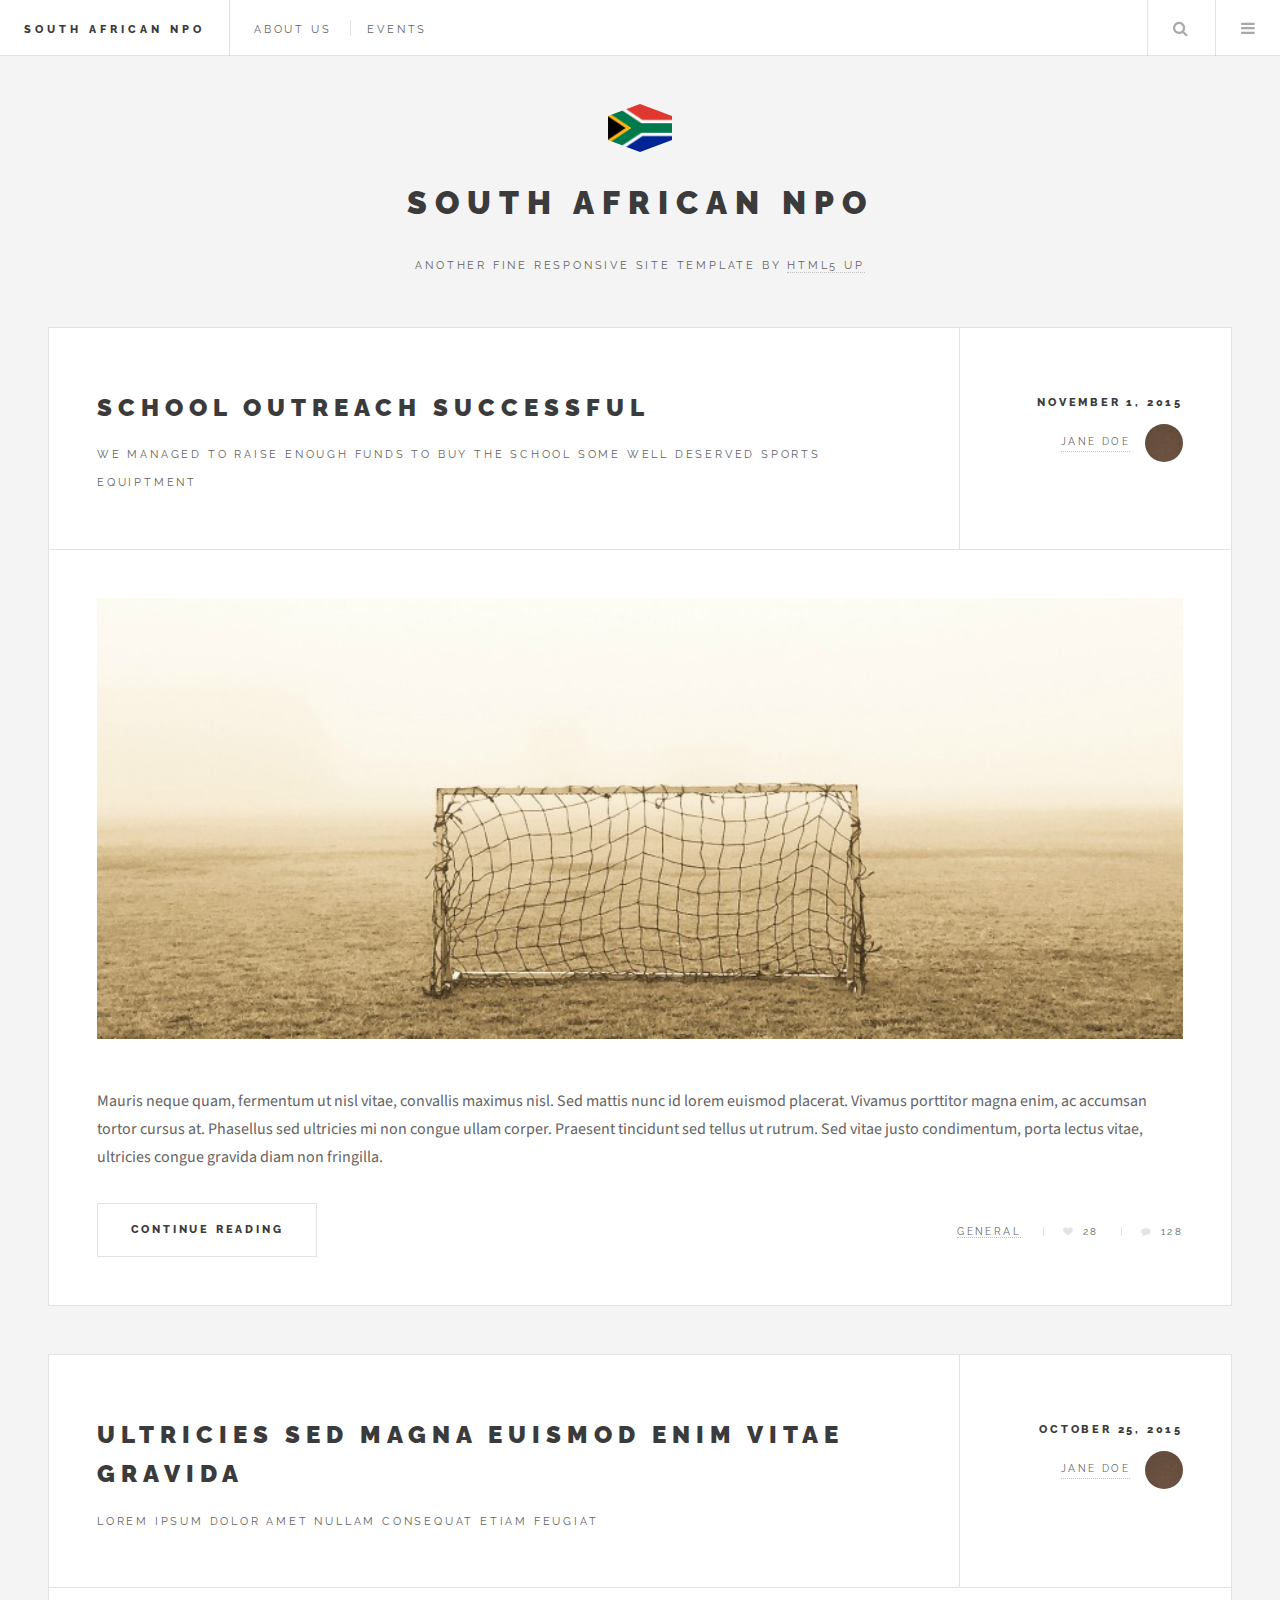
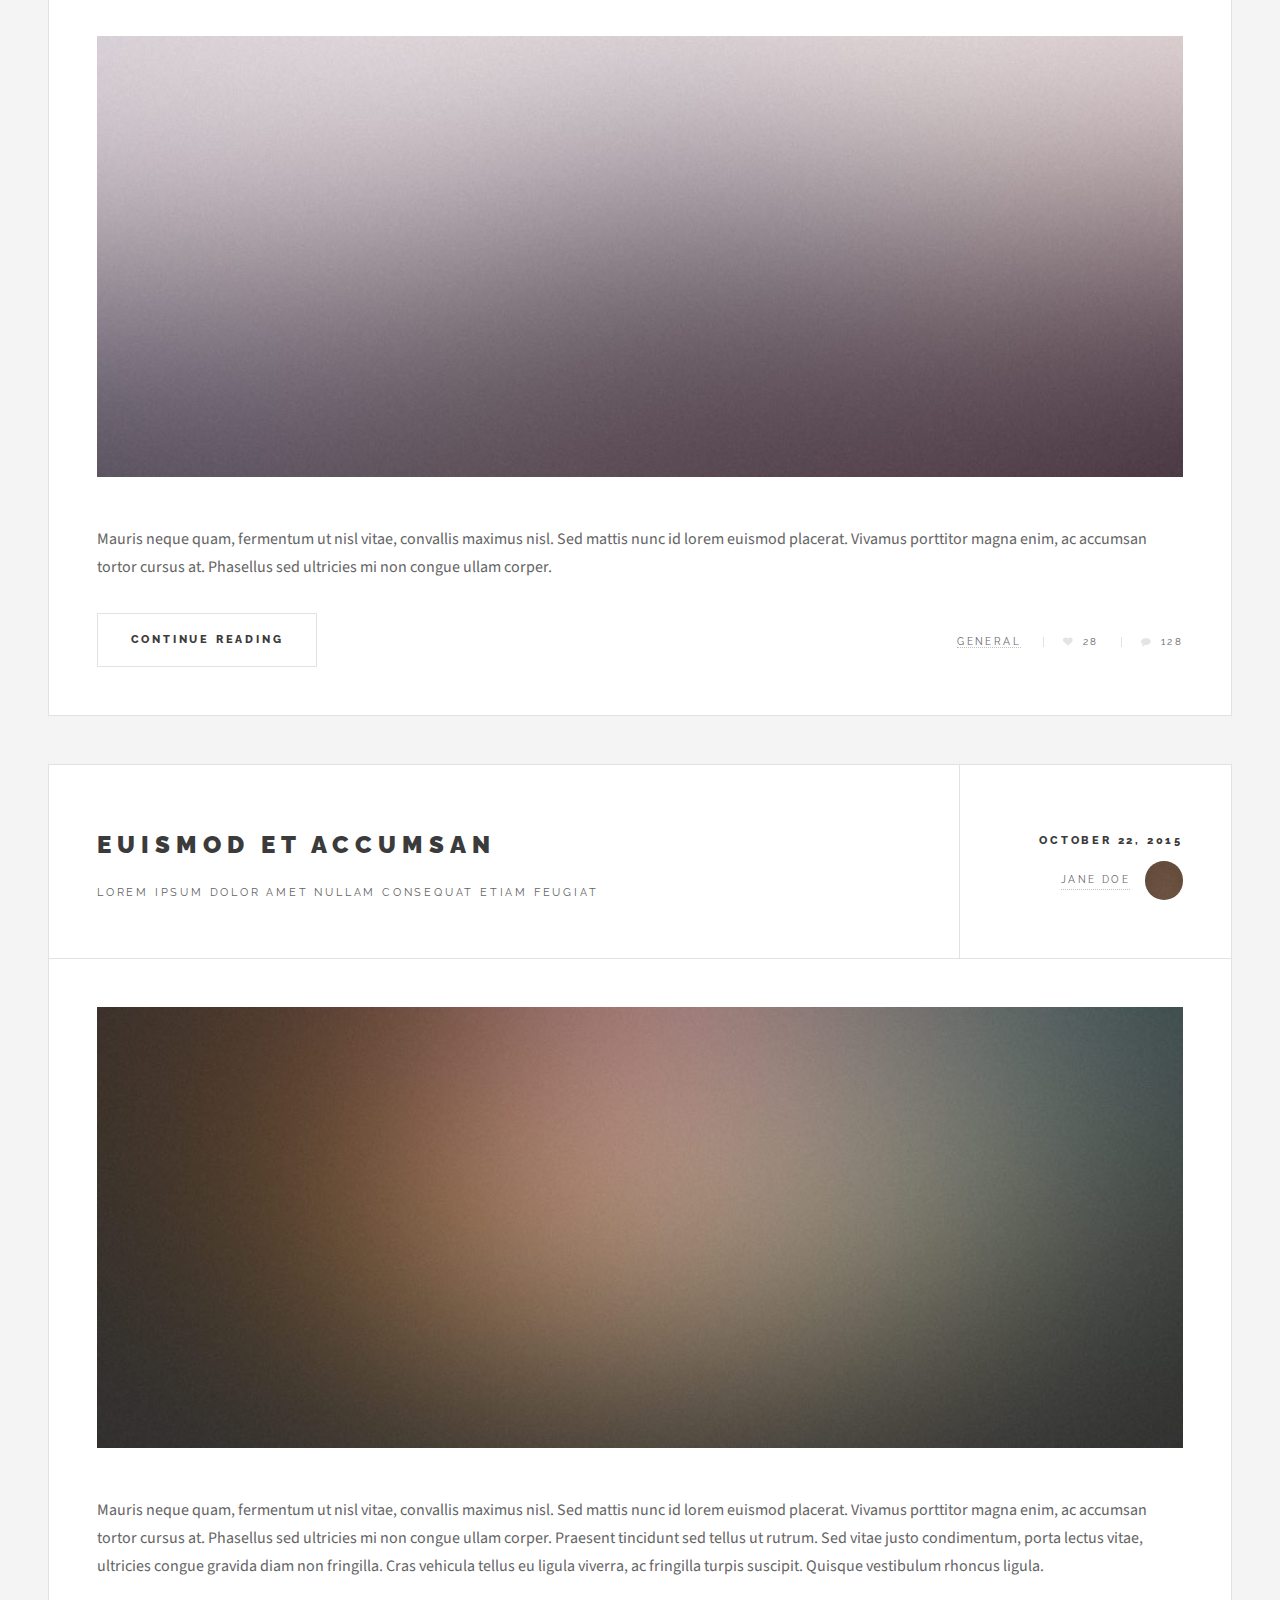
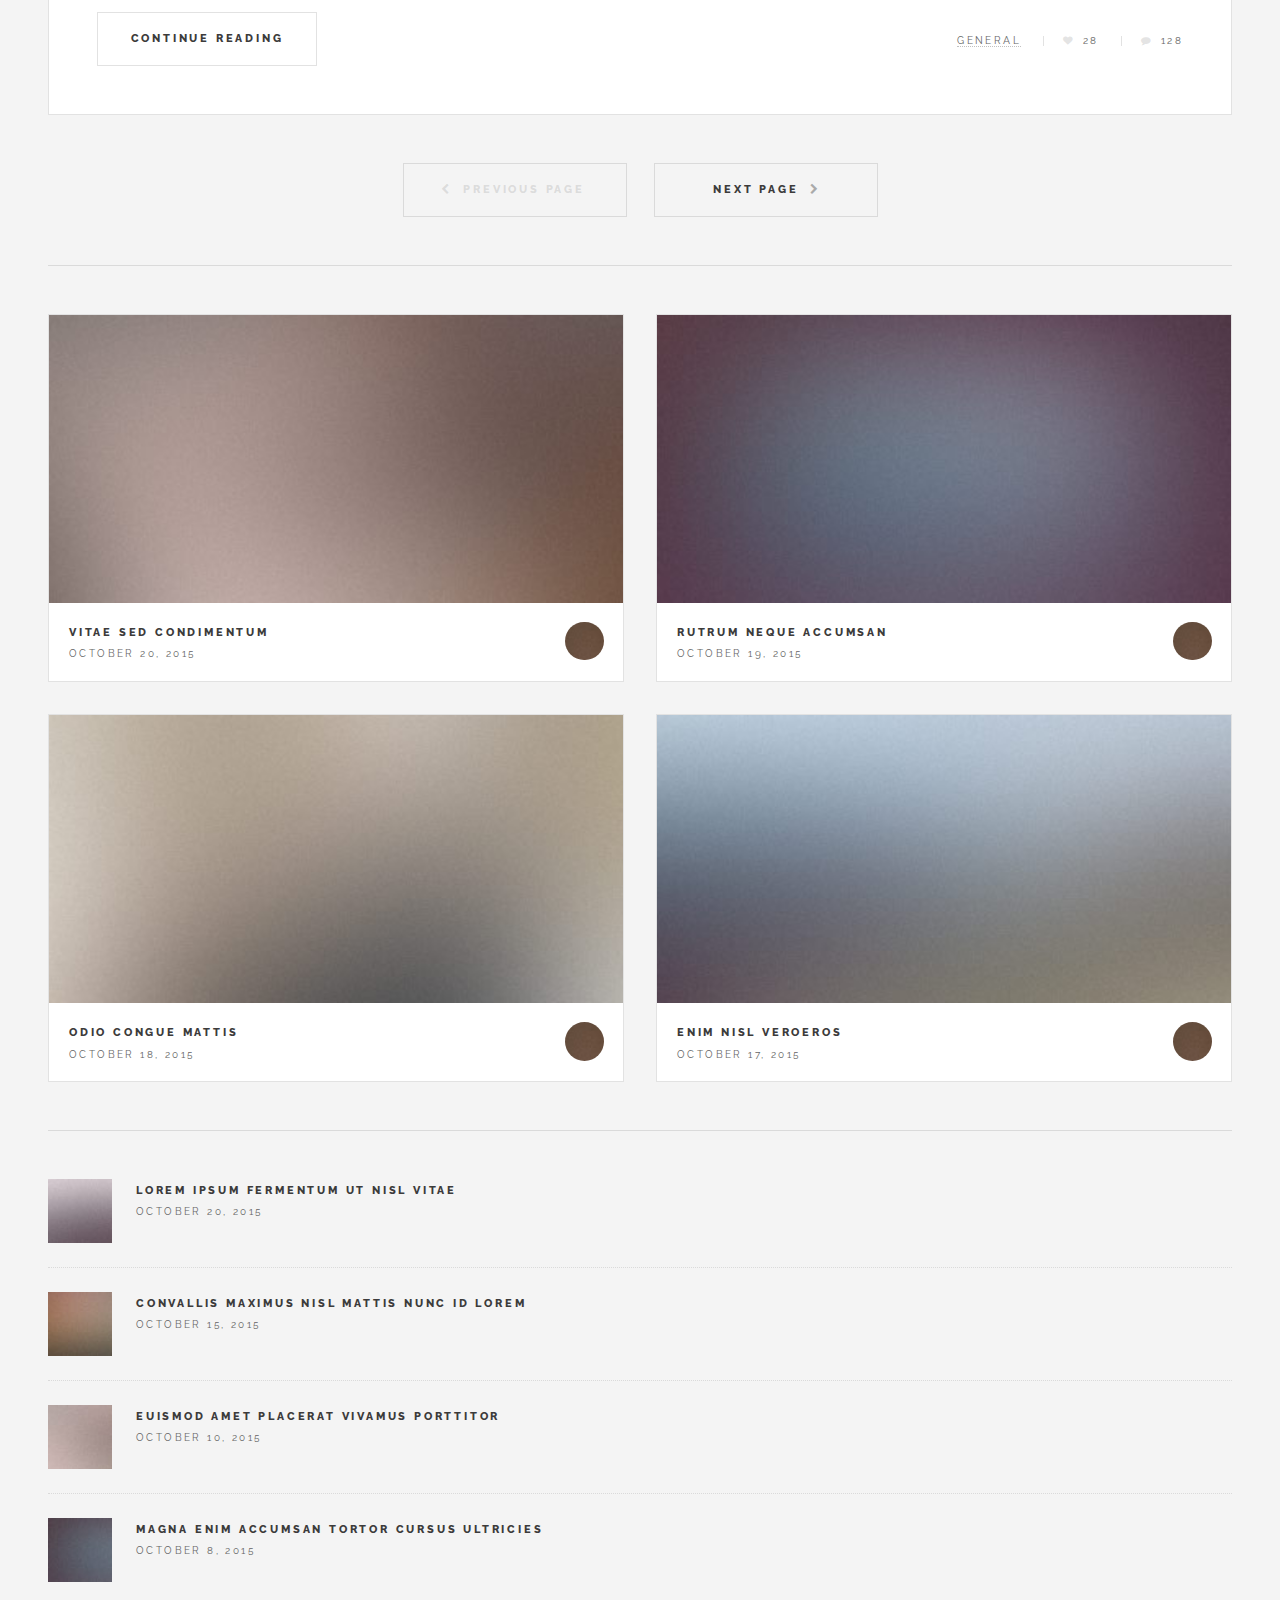
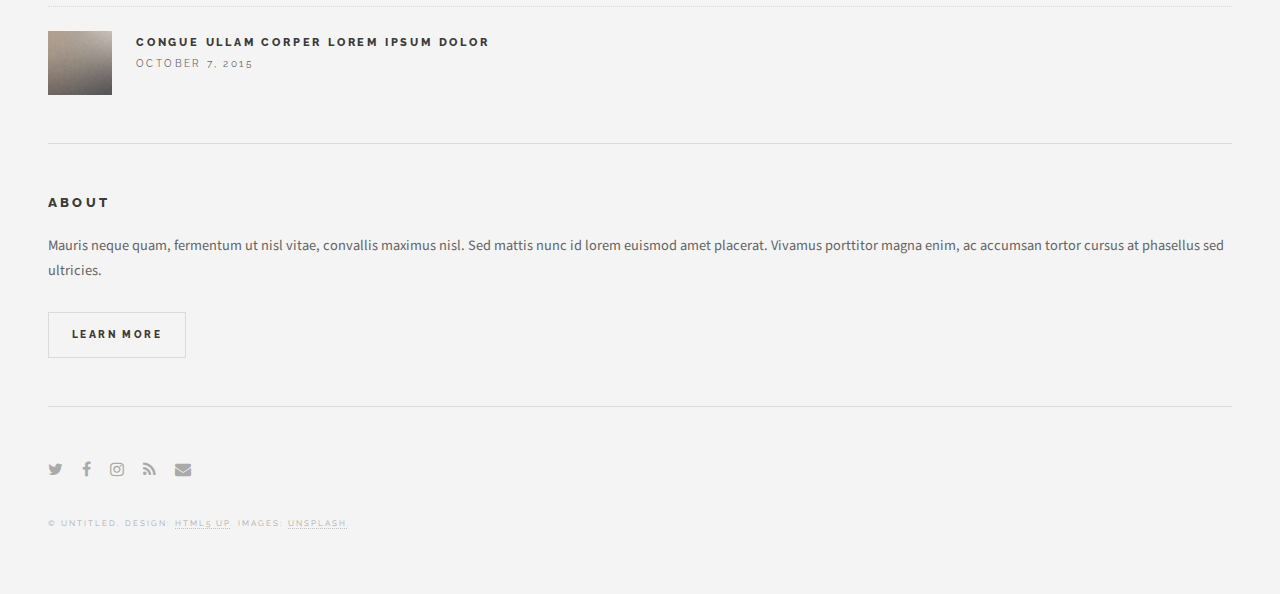
<file: index_old.html>
<!DOCTYPE HTML>
<!--
	Future Imperfect by HTML5 UP
	html5up.net | @ajlkn
	Free for personal and commercial use under the CCA 3.0 license (html5up.net/license)
-->
<html>
	<head>
		<title>South African NPO</title>
		<meta charset="utf-8" />
		<meta name="viewport" content="width=device-width, initial-scale=1" />
		<!--[if lte IE 8]><script src="assets/js/ie/html5shiv.js"></script><![endif]-->
		<link rel="stylesheet" href="assets/css/main.css" />
		<!--[if lte IE 9]><link rel="stylesheet" href="assets/css/ie9.css" /><![endif]-->
		<!--[if lte IE 8]><link rel="stylesheet" href="assets/css/ie8.css" /><![endif]-->
	</head>
	<body>

		<!-- Wrapper -->
			<div id="wrapper">

				<!-- Header -->
					<header id="header">
						<h1><a href="#">South African NPO</a></h1>
						<nav class="links">
							<ul>
								<li><a href="#">About us</a></li>
								<li><a href="#">Events</a></li>
								<!--<li><a href="#">Feugiat</a></li>
								<li><a href="#">Tempus</a></li>
								<li><a href="#">Adipiscing</a></li>-->
							</ul>
						</nav>
						<nav class="main">
							<ul>
								<li class="search">
									<a class="fa-search" href="#search">Search</a>
									<form id="search" method="get" action="#">
										<input type="text" name="query" placeholder="Search" />
									</form>
								</li>
								<li class="menu">
									<a class="fa-bars" href="#menu">Menu</a>
								</li>
							</ul>
						</nav>
					</header>

				<!-- Menu -->
					<section id="menu">

						<!-- Search -->
							<section>
								<form class="search" method="get" action="#">
									<input type="text" name="query" placeholder="Search" />
								</form>
							</section>

						<!-- Links -->
							<section>
								<ul class="links">
									<li>
										<a href="#">
											<h3>About us</h3>
											<p>Find out what we do and how you can contact us</p>
										</a>
									</li>
									<li>
										<a href="#">
											<h3>Events</h3>
											<p>Check out our calender to find out what events we have planned for this month</p>
										</a>
									</li>
									<!--<li>
										<a href="#">
											<h3>Feugiat veroeros</h3>
											<p>Phasellus sed ultricies mi congue</p>
										</a>
									</li>
									<li>
										<a href="#">
											<h3>Etiam sed consequat</h3>
											<p>Porta lectus amet ultricies</p>
										</a>
									</li>-->
								</ul>
							</section>

						<!-- Actions -->
							<section>
								<ul class="actions vertical">
									<li><a href="#" class="button big fit">Log In</a></li>
								</ul>
							</section>

					</section>

				<!-- Main -->
					<div id="main">

						<!-- Post -->
							<article class="post">
								<header>
									<div class="title">
										<h2><a href="#">School outreach successful</a></h2>
										<p>We managed to raise enough funds to buy the school some well deserved sports equiptment</p>
									</div>
									<div class="meta">
										<time class="published" datetime="2015-11-01">November 1, 2015</time>
										<a href="#" class="author"><span class="name">Jane Doe</span><img src="images/avatar.jpg" alt="" /></a>
									</div>
								</header>
								<a href="#" class="image featured"><img src="images/Soccer-GlenCarrie002.jpg" alt="" /></a>
								<p>Mauris neque quam, fermentum ut nisl vitae, convallis maximus nisl. Sed mattis nunc id lorem euismod placerat. Vivamus porttitor magna enim, ac accumsan tortor cursus at. Phasellus sed ultricies mi non congue ullam corper. Praesent tincidunt sed tellus ut rutrum. Sed vitae justo condimentum, porta lectus vitae, ultricies congue gravida diam non fringilla.</p>
								<footer>
									<ul class="actions">
										<li><a href="#" class="button big">Continue Reading</a></li>
									</ul>
									<ul class="stats">
										<li><a href="#">General</a></li>
										<li><a href="#" class="icon fa-heart">28</a></li>
										<li><a href="#" class="icon fa-comment">128</a></li>
									</ul>
								</footer>
							</article>

						<!-- Post -->
							<article class="post">
								<header>
									<div class="title">
										<h2><a href="#">Ultricies sed magna euismod enim vitae gravida</a></h2>
										<p>Lorem ipsum dolor amet nullam consequat etiam feugiat</p>
									</div>
									<div class="meta">
										<time class="published" datetime="2015-10-25">October 25, 2015</time>
										<a href="#" class="author"><span class="name">Jane Doe</span><img src="images/avatar.jpg" alt="" /></a>
									</div>
								</header>
								<a href="#" class="image featured"><img src="images/pic02.jpg" alt="" /></a>
								<p>Mauris neque quam, fermentum ut nisl vitae, convallis maximus nisl. Sed mattis nunc id lorem euismod placerat. Vivamus porttitor magna enim, ac accumsan tortor cursus at. Phasellus sed ultricies mi non congue ullam corper.</p>
								<footer>
									<ul class="actions">
										<li><a href="#" class="button big">Continue Reading</a></li>
									</ul>
									<ul class="stats">
										<li><a href="#">General</a></li>
										<li><a href="#" class="icon fa-heart">28</a></li>
										<li><a href="#" class="icon fa-comment">128</a></li>
									</ul>
								</footer>
							</article>

						<!-- Post -->
							<article class="post">
								<header>
									<div class="title">
										<h2><a href="#">Euismod et accumsan</a></h2>
										<p>Lorem ipsum dolor amet nullam consequat etiam feugiat</p>
									</div>
									<div class="meta">
										<time class="published" datetime="2015-10-22">October 22, 2015</time>
										<a href="#" class="author"><span class="name">Jane Doe</span><img src="images/avatar.jpg" alt="" /></a>
									</div>
								</header>
								<a href="#" class="image featured"><img src="images/pic03.jpg" alt="" /></a>
								<p>Mauris neque quam, fermentum ut nisl vitae, convallis maximus nisl. Sed mattis nunc id lorem euismod placerat. Vivamus porttitor magna enim, ac accumsan tortor cursus at. Phasellus sed ultricies mi non congue ullam corper. Praesent tincidunt sed tellus ut rutrum. Sed vitae justo condimentum, porta lectus vitae, ultricies congue gravida diam non fringilla. Cras vehicula tellus eu ligula viverra, ac fringilla turpis suscipit. Quisque vestibulum rhoncus ligula.</p>
								<footer>
									<ul class="actions">
										<li><a href="#" class="button big">Continue Reading</a></li>
									</ul>
									<ul class="stats">
										<li><a href="#">General</a></li>
										<li><a href="#" class="icon fa-heart">28</a></li>
										<li><a href="#" class="icon fa-comment">128</a></li>
									</ul>
								</footer>
							</article>

						<!-- Post -->
						<!--
							<article class="post">
								<header>
									<div class="title">
										<h2><a href="#">Elements</a></h2>
										<p>Lorem ipsum dolor amet nullam consequat etiam feugiat</p>
									</div>
									<div class="meta">
										<time class="published" datetime="2015-10-18">October 18, 2015</time>
										<a href="#" class="author"><span class="name">Jane Doe</span><img src="images/avatar.jpg" alt="" /></a>
									</div>
								</header>

								<section>
									<h3>Text</h3>
									<p>This is <b>bold</b> and this is <strong>strong</strong>. This is <i>italic</i> and this is <em>emphasized</em>.
									This is <sup>superscript</sup> text and this is <sub>subscript</sub> text.
									This is <u>underlined</u> and this is code: <code>for (;;) { ... }</code>. Finally, <a href="#">this is a link</a>.</p>
									<hr />
									<p>Nunc lacinia ante nunc ac lobortis. Interdum adipiscing gravida odio porttitor sem non mi integer non faucibus ornare mi ut ante amet placerat aliquet. Volutpat eu sed ante lacinia sapien lorem accumsan varius montes viverra nibh in adipiscing blandit tempus accumsan.</p>
									<hr />
									<h2>Heading Level 2</h2>
									<h3>Heading Level 3</h3>
									<h4>Heading Level 4</h4>
									<hr />
									<h4>Blockquote</h4>
									<blockquote>Fringilla nisl. Donec accumsan interdum nisi, quis tincidunt felis sagittis eget tempus euismod. Vestibulum ante ipsum primis in faucibus vestibulum. Blandit adipiscing eu felis iaculis volutpat ac adipiscing accumsan faucibus. Vestibulum ante ipsum primis in faucibus lorem ipsum dolor sit amet nullam adipiscing eu felis.</blockquote>
									<h4>Preformatted</h4>
									<pre><code>i = 0;

while (!deck.isInOrder()) {
  print 'Iteration ' + i;
  deck.shuffle();
  i++;
}

print 'It took ' + i + ' iterations to sort the deck.';</code></pre>
								</section>

								<section>
									<h3>Lists</h3>
									<div class="row">
										<div class="6u 12u$(medium)">
											<h4>Unordered</h4>
											<ul>
												<li>Dolor pulvinar etiam.</li>
												<li>Sagittis adipiscing.</li>
												<li>Felis enim feugiat.</li>
											</ul>
											<h4>Alternate</h4>
											<ul class="alt">
												<li>Dolor pulvinar etiam.</li>
												<li>Sagittis adipiscing.</li>
												<li>Felis enim feugiat.</li>
											</ul>
										</div>
										<div class="6u$ 12u$(medium)">
											<h4>Ordered</h4>
											<ol>
												<li>Dolor pulvinar etiam.</li>
												<li>Etiam vel felis viverra.</li>
												<li>Felis enim feugiat.</li>
												<li>Dolor pulvinar etiam.</li>
												<li>Etiam vel felis lorem.</li>
												<li>Felis enim et feugiat.</li>
											</ol>
											<h4>Icons</h4>
											<ul class="icons">
												<li><a href="#" class="icon fa-twitter"><span class="label">Twitter</span></a></li>
												<li><a href="#" class="icon fa-facebook"><span class="label">Facebook</span></a></li>
												<li><a href="#" class="icon fa-instagram"><span class="label">Instagram</span></a></li>
												<li><a href="#" class="icon fa-github"><span class="label">Github</span></a></li>
											</ul>
										</div>
									</div>
									<h3>Actions</h3>
									<div class="row">
										<div class="6u 12u$(medium)">
											<ul class="actions">
												<li><a href="#" class="button">Default</a></li>
												<li><a href="#" class="button">Default</a></li>
												<li><a href="#" class="button">Default</a></li>
											</ul>
											<ul class="actions small">
												<li><a href="#" class="button small">Small</a></li>
												<li><a href="#" class="button small">Small</a></li>
												<li><a href="#" class="button small">Small</a></li>
											</ul>
											<ul class="actions vertical">
												<li><a href="#" class="button">Default</a></li>
												<li><a href="#" class="button">Default</a></li>
												<li><a href="#" class="button">Default</a></li>
											</ul>
											<ul class="actions vertical small">
												<li><a href="#" class="button small">Small</a></li>
												<li><a href="#" class="button small">Small</a></li>
												<li><a href="#" class="button small">Small</a></li>
											</ul>
										</div>
										<div class="6u 12u$(medium)">
											<ul class="actions vertical">
												<li><a href="#" class="button fit">Default</a></li>
												<li><a href="#" class="button fit">Default</a></li>
											</ul>
											<ul class="actions vertical small">
												<li><a href="#" class="button small fit">Small</a></li>
												<li><a href="#" class="button small fit">Small</a></li>
											</ul>
										</div>
									</div>
								</section>

								<section>
									<h3>Table</h3>
									<h4>Default</h4>
									<div class="table-wrapper">
										<table>
											<thead>
												<tr>
													<th>Name</th>
													<th>Description</th>
													<th>Price</th>
												</tr>
											</thead>
											<tbody>
												<tr>
													<td>Item One</td>
													<td>Ante turpis integer aliquet porttitor.</td>
													<td>29.99</td>
												</tr>
												<tr>
													<td>Item Two</td>
													<td>Vis ac commodo adipiscing arcu aliquet.</td>
													<td>19.99</td>
												</tr>
												<tr>
													<td>Item Three</td>
													<td> Morbi faucibus arcu accumsan lorem.</td>
													<td>29.99</td>
												</tr>
												<tr>
													<td>Item Four</td>
													<td>Vitae integer tempus condimentum.</td>
													<td>19.99</td>
												</tr>
												<tr>
													<td>Item Five</td>
													<td>Ante turpis integer aliquet porttitor.</td>
													<td>29.99</td>
												</tr>
											</tbody>
											<tfoot>
												<tr>
													<td colspan="2"></td>
													<td>100.00</td>
												</tr>
											</tfoot>
										</table>
									</div>

									<h4>Alternate</h4>
									<div class="table-wrapper">
										<table class="alt">
											<thead>
												<tr>
													<th>Name</th>
													<th>Description</th>
													<th>Price</th>
												</tr>
											</thead>
											<tbody>
												<tr>
													<td>Item One</td>
													<td>Ante turpis integer aliquet porttitor.</td>
													<td>29.99</td>
												</tr>
												<tr>
													<td>Item Two</td>
													<td>Vis ac commodo adipiscing arcu aliquet.</td>
													<td>19.99</td>
												</tr>
												<tr>
													<td>Item Three</td>
													<td> Morbi faucibus arcu accumsan lorem.</td>
													<td>29.99</td>
												</tr>
												<tr>
													<td>Item Four</td>
													<td>Vitae integer tempus condimentum.</td>
													<td>19.99</td>
												</tr>
												<tr>
													<td>Item Five</td>
													<td>Ante turpis integer aliquet porttitor.</td>
													<td>29.99</td>
												</tr>
											</tbody>
											<tfoot>
												<tr>
													<td colspan="2"></td>
													<td>100.00</td>
												</tr>
											</tfoot>
										</table>
									</div>
								</section>

								<section>
									<h3>Buttons</h3>
									<ul class="actions">
										<li><a href="#" class="button big">Big</a></li>
										<li><a href="#" class="button">Default</a></li>
										<li><a href="#" class="button small">Small</a></li>
									</ul>
									<ul class="actions fit">
										<li><a href="#" class="button fit">Fit</a></li>
										<li><a href="#" class="button fit">Fit</a></li>
										<li><a href="#" class="button fit">Fit</a></li>
									</ul>
									<ul class="actions fit small">
										<li><a href="#" class="button fit small">Fit + Small</a></li>
										<li><a href="#" class="button fit small">Fit + Small</a></li>
										<li><a href="#" class="button fit small">Fit + Small</a></li>
									</ul>
									<ul class="actions">
										<li><a href="#" class="button icon fa-download">Icon</a></li>
										<li><a href="#" class="button icon fa-upload">Icon</a></li>
										<li><a href="#" class="button icon fa-save">Icon</a></li>
									</ul>
									<ul class="actions">
										<li><span class="button disabled">Disabled</span></li>
										<li><span class="button disabled icon fa-download">Disabled</span></li>
									</ul>
								</section>

								<section>
									<h3>Form</h3>
									<form method="post" action="#">
										<div class="row uniform">
											<div class="6u 12u$(xsmall)">
												<input type="text" name="demo-name" id="demo-name" value="" placeholder="Name" />
											</div>
											<div class="6u$ 12u$(xsmall)">
												<input type="email" name="demo-email" id="demo-email" value="" placeholder="Email" />
											</div>
											<div class="12u$">
												<div class="select-wrapper">
													<select name="demo-category" id="demo-category">
														<option value="">- Category -</option>
														<option value="1">Manufacturing</option>
														<option value="1">Shipping</option>
														<option value="1">Administration</option>
														<option value="1">Human Resources</option>
													</select>
												</div>
											</div>
											<div class="4u 12u$(small)">
												<input type="radio" id="demo-priority-low" name="demo-priority" checked>
												<label for="demo-priority-low">Low</label>
											</div>
											<div class="4u 12u$(small)">
												<input type="radio" id="demo-priority-normal" name="demo-priority">
												<label for="demo-priority-normal">Normal</label>
											</div>
											<div class="4u$ 12u$(small)">
												<input type="radio" id="demo-priority-high" name="demo-priority">
												<label for="demo-priority-high">High</label>
											</div>
											<div class="6u 12u$(small)">
												<input type="checkbox" id="demo-copy" name="demo-copy">
												<label for="demo-copy">Email me a copy</label>
											</div>
											<div class="6u$ 12u$(small)">
												<input type="checkbox" id="demo-human" name="demo-human" checked>
												<label for="demo-human">Not a robot</label>
											</div>
											<div class="12u$">
												<textarea name="demo-message" id="demo-message" placeholder="Enter your message" rows="6"></textarea>
											</div>
											<div class="12u$">
												<ul class="actions">
													<li><input type="submit" value="Send Message" /></li>
													<li><input type="reset" value="Reset" /></li>
												</ul>
											</div>
										</div>
									</form>
								</section>

								<section>
									<h3>Image</h3>
									<h4>Fit</h4>
									<div class="box alt">
										<div class="row uniform">
											<div class="12u$"><span class="image fit"><img src="images/pic02.jpg" alt="" /></span></div>
											<div class="4u"><span class="image fit"><img src="images/pic04.jpg" alt="" /></span></div>
											<div class="4u"><span class="image fit"><img src="images/pic05.jpg" alt="" /></span></div>
											<div class="4u$"><span class="image fit"><img src="images/pic06.jpg" alt="" /></span></div>
											<div class="4u"><span class="image fit"><img src="images/pic06.jpg" alt="" /></span></div>
											<div class="4u"><span class="image fit"><img src="images/pic04.jpg" alt="" /></span></div>
											<div class="4u$"><span class="image fit"><img src="images/pic05.jpg" alt="" /></span></div>
											<div class="4u"><span class="image fit"><img src="images/pic05.jpg" alt="" /></span></div>
											<div class="4u"><span class="image fit"><img src="images/pic06.jpg" alt="" /></span></div>
											<div class="4u$"><span class="image fit"><img src="images/pic04.jpg" alt="" /></span></div>
										</div>
									</div>
									<h4>Left &amp; Right</h4>
									<p><span class="image left"><img src="images/pic07.jpg" alt="" /></span>Fringilla nisl. Donec accumsan interdum nisi, quis tincidunt felis sagittis eget. tempus euismod. Vestibulum ante ipsum primis in faucibus vestibulum. Blandit adipiscing eu felis iaculis volutpat ac adipiscing accumsan eu faucibus. Integer ac pellentesque praesent tincidunt felis sagittis eget. tempus euismod. Vestibulum ante ipsum primis in faucibus vestibulum. Blandit adipiscing eu felis iaculis volutpat ac adipiscing accumsan eu faucibus. Integer ac pellentesque praesent. Donec accumsan interdum nisi, quis tincidunt felis sagittis eget. tempus euismod. Vestibulum ante ipsum primis in faucibus vestibulum. Blandit adipiscing eu felis iaculis volutpat ac adipiscing accumsan eu faucibus. Integer ac pellentesque praesent tincidunt felis sagittis eget. tempus euismod. Vestibulum ante ipsum primis in faucibus vestibulum. Blandit adipiscing eu felis iaculis volutpat ac adipiscing accumsan eu faucibus. Integer ac pellentesque praesent. Blandit adipiscing eu felis iaculis volutpat ac adipiscing accumsan eu faucibus. Integer ac pellentesque praesent tincidunt felis sagittis eget. tempus euismod. Vestibulum ante ipsum primis in faucibus vestibulum. Blandit adipiscing eu felis iaculis volutpat ac adipiscing accumsan eu faucibus. Integer ac pellentesque praesent.</p>
									<p><span class="image right"><img src="images/pic04.jpg" alt="" /></span>Fringilla nisl. Donec accumsan interdum nisi, quis tincidunt felis sagittis eget. tempus euismod. Vestibulum ante ipsum primis in faucibus vestibulum. Blandit adipiscing eu felis iaculis volutpat ac adipiscing accumsan eu faucibus. Integer ac pellentesque praesent tincidunt felis sagittis eget. tempus euismod. Vestibulum ante ipsum primis in faucibus vestibulum. Blandit adipiscing eu felis iaculis volutpat ac adipiscing accumsan eu faucibus. Integer ac pellentesque praesent. Donec accumsan interdum nisi, quis tincidunt felis sagittis eget. tempus euismod. Vestibulum ante ipsum primis in faucibus vestibulum. Blandit adipiscing eu felis iaculis volutpat ac adipiscing accumsan eu faucibus. Integer ac pellentesque praesent tincidunt felis sagittis eget. tempus euismod. Vestibulum ante ipsum primis in faucibus vestibulum. Blandit adipiscing eu felis iaculis volutpat ac adipiscing accumsan eu faucibus. Integer ac pellentesque praesent. Blandit adipiscing eu felis iaculis volutpat ac adipiscing accumsan eu faucibus. Integer ac pellentesque praesent tincidunt felis sagittis eget. tempus euismod. Vestibulum ante ipsum primis in faucibus vestibulum. Blandit adipiscing eu felis iaculis volutpat ac adipiscing accumsan eu faucibus. Integer ac pellentesque praesent.</p>
								</section>

							</article>
						-->

						<!-- Pagination -->
							<ul class="actions pagination">
								<li><a href="" class="disabled button big previous">Previous Page</a></li>
								<li><a href="#" class="button big next">Next Page</a></li>
							</ul>

					</div>

				<!-- Sidebar -->
					<section id="sidebar">

						<!-- Intro -->
							<section id="intro">
								<a href="#" class="logo"><img src="images/sa_flag.gif" alt="" /></a>
								<header>
									<h2>South African NPO</h2>
									<p>Another fine responsive site template by <a href="http://html5up.net">HTML5 UP</a></p>
								</header>
							</section>

						<!-- Mini Posts -->
							<section>
								<div class="mini-posts">

									<!-- Mini Post -->
										<article class="mini-post">
											<header>
												<h3><a href="#">Vitae sed condimentum</a></h3>
												<time class="published" datetime="2015-10-20">October 20, 2015</time>
												<a href="#" class="author"><img src="images/avatar.jpg" alt="" /></a>
											</header>
											<a href="#" class="image"><img src="images/pic04.jpg" alt="" /></a>
										</article>

									<!-- Mini Post -->
										<article class="mini-post">
											<header>
												<h3><a href="#">Rutrum neque accumsan</a></h3>
												<time class="published" datetime="2015-10-19">October 19, 2015</time>
												<a href="#" class="author"><img src="images/avatar.jpg" alt="" /></a>
											</header>
											<a href="#" class="image"><img src="images/pic05.jpg" alt="" /></a>
										</article>

									<!-- Mini Post -->
										<article class="mini-post">
											<header>
												<h3><a href="#">Odio congue mattis</a></h3>
												<time class="published" datetime="2015-10-18">October 18, 2015</time>
												<a href="#" class="author"><img src="images/avatar.jpg" alt="" /></a>
											</header>
											<a href="#" class="image"><img src="images/pic06.jpg" alt="" /></a>
										</article>

									<!-- Mini Post -->
										<article class="mini-post">
											<header>
												<h3><a href="#">Enim nisl veroeros</a></h3>
												<time class="published" datetime="2015-10-17">October 17, 2015</time>
												<a href="#" class="author"><img src="images/avatar.jpg" alt="" /></a>
											</header>
											<a href="#" class="image"><img src="images/pic07.jpg" alt="" /></a>
										</article>

								</div>
							</section>

						<!-- Posts List -->
							<section>
								<ul class="posts">
									<li>
										<article>
											<header>
												<h3><a href="#">Lorem ipsum fermentum ut nisl vitae</a></h3>
												<time class="published" datetime="2015-10-20">October 20, 2015</time>
											</header>
											<a href="#" class="image"><img src="images/pic08.jpg" alt="" /></a>
										</article>
									</li>
									<li>
										<article>
											<header>
												<h3><a href="#">Convallis maximus nisl mattis nunc id lorem</a></h3>
												<time class="published" datetime="2015-10-15">October 15, 2015</time>
											</header>
											<a href="#" class="image"><img src="images/pic09.jpg" alt="" /></a>
										</article>
									</li>
									<li>
										<article>
											<header>
												<h3><a href="#">Euismod amet placerat vivamus porttitor</a></h3>
												<time class="published" datetime="2015-10-10">October 10, 2015</time>
											</header>
											<a href="#" class="image"><img src="images/pic10.jpg" alt="" /></a>
										</article>
									</li>
									<li>
										<article>
											<header>
												<h3><a href="#">Magna enim accumsan tortor cursus ultricies</a></h3>
												<time class="published" datetime="2015-10-08">October 8, 2015</time>
											</header>
											<a href="#" class="image"><img src="images/pic11.jpg" alt="" /></a>
										</article>
									</li>
									<li>
										<article>
											<header>
												<h3><a href="#">Congue ullam corper lorem ipsum dolor</a></h3>
												<time class="published" datetime="2015-10-06">October 7, 2015</time>
											</header>
											<a href="#" class="image"><img src="images/pic12.jpg" alt="" /></a>
										</article>
									</li>
								</ul>
							</section>

						<!-- About -->
							<section class="blurb">
								<h2>About</h2>
								<p>Mauris neque quam, fermentum ut nisl vitae, convallis maximus nisl. Sed mattis nunc id lorem euismod amet placerat. Vivamus porttitor magna enim, ac accumsan tortor cursus at phasellus sed ultricies.</p>
								<ul class="actions">
									<li><a href="#" class="button">Learn More</a></li>
								</ul>
							</section>

						<!-- Footer -->
							<section id="footer">
								<ul class="icons">
									<li><a href="#" class="fa-twitter"><span class="label">Twitter</span></a></li>
									<li><a href="#" class="fa-facebook"><span class="label">Facebook</span></a></li>
									<li><a href="#" class="fa-instagram"><span class="label">Instagram</span></a></li>
									<li><a href="#" class="fa-rss"><span class="label">RSS</span></a></li>
									<li><a href="#" class="fa-envelope"><span class="label">Email</span></a></li>
								</ul>
								<p class="copyright">&copy; Untitled. Design: <a href="http://html5up.net">HTML5 UP</a>. Images: <a href="http://unsplash.com">Unsplash</a>.</p>
							</section>

					</section>

			</div>

		<!-- Scripts -->
			<script src="assets/js/jquery.min.js"></script>
			<script src="assets/js/skel.min.js"></script>
			<script src="assets/js/util.js"></script>
			<!--[if lte IE 8]><script src="assets/js/ie/respond.min.js"></script><![endif]-->
			<script src="assets/js/main.js"></script>

	</body>
</html>
</file>
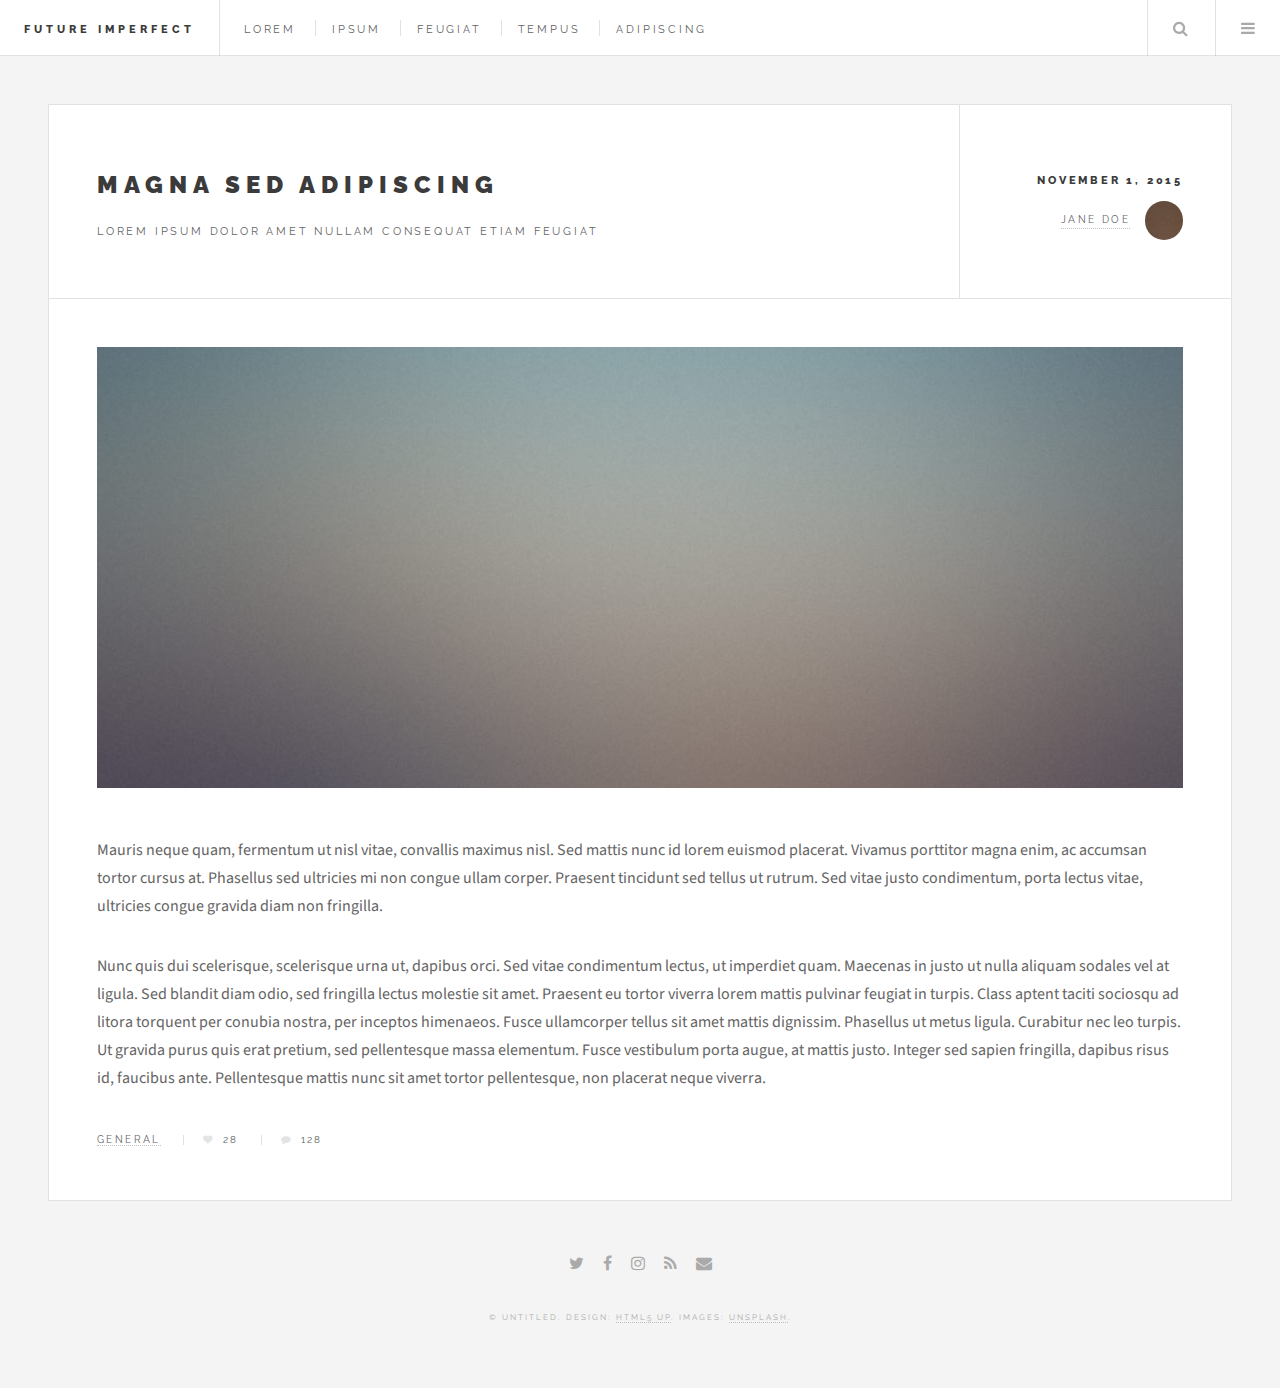
<file: single.html>
<!DOCTYPE HTML>
<!--
	Future Imperfect by HTML5 UP
	html5up.net | @ajlkn
	Free for personal and commercial use under the CCA 3.0 license (html5up.net/license)
-->
<html>
	<head>
		<title>Single - Future Imperfect by HTML5 UP</title>
		<meta charset="utf-8" />
		<meta name="viewport" content="width=device-width, initial-scale=1" />
		<!--[if lte IE 8]><script src="assets/js/ie/html5shiv.js"></script><![endif]-->
		<link rel="stylesheet" href="assets/css/main.css" />
		<!--[if lte IE 9]><link rel="stylesheet" href="assets/css/ie9.css" /><![endif]-->
		<!--[if lte IE 8]><link rel="stylesheet" href="assets/css/ie8.css" /><![endif]-->
	</head>
	<body class="single">

		<!-- Wrapper -->
			<div id="wrapper">

				<!-- Header -->
					<header id="header">
						<h1><a href="#">Future Imperfect</a></h1>
						<nav class="links">
							<ul>
								<li><a href="#">Lorem</a></li>
								<li><a href="#">Ipsum</a></li>
								<li><a href="#">Feugiat</a></li>
								<li><a href="#">Tempus</a></li>
								<li><a href="#">Adipiscing</a></li>
							</ul>
						</nav>
						<nav class="main">
							<ul>
								<li class="search">
									<a class="fa-search" href="#search">Search</a>
									<form id="search" method="get" action="#">
										<input type="text" name="query" placeholder="Search" />
									</form>
								</li>
								<li class="menu">
									<a class="fa-bars" href="#menu">Menu</a>
								</li>
							</ul>
						</nav>
					</header>

				<!-- Menu -->
					<section id="menu">

						<!-- Search -->
							<section>
								<form class="search" method="get" action="#">
									<input type="text" name="query" placeholder="Search" />
								</form>
							</section>

						<!-- Links -->
							<section>
								<ul class="links">
									<li>
										<a href="#">
											<h3>Lorem ipsum</h3>
											<p>Feugiat tempus veroeros dolor</p>
										</a>
									</li>
									<li>
										<a href="#">
											<h3>Dolor sit amet</h3>
											<p>Sed vitae justo condimentum</p>
										</a>
									</li>
									<li>
										<a href="#">
											<h3>Feugiat veroeros</h3>
											<p>Phasellus sed ultricies mi congue</p>
										</a>
									</li>
									<li>
										<a href="#">
											<h3>Etiam sed consequat</h3>
											<p>Porta lectus amet ultricies</p>
										</a>
									</li>
								</ul>
							</section>

						<!-- Actions -->
							<section>
								<ul class="actions vertical">
									<li><a href="#" class="button big fit">Log In</a></li>
								</ul>
							</section>

					</section>

				<!-- Main -->
					<div id="main">

						<!-- Post -->
							<article class="post">
								<header>
									<div class="title">
										<h2><a href="#">Magna sed adipiscing</a></h2>
										<p>Lorem ipsum dolor amet nullam consequat etiam feugiat</p>
									</div>
									<div class="meta">
										<time class="published" datetime="2015-11-01">November 1, 2015</time>
										<a href="#" class="author"><span class="name">Jane Doe</span><img src="images/avatar.jpg" alt="" /></a>
									</div>
								</header>
								<span class="image featured"><img src="images/pic01.jpg" alt="" /></span>
								<p>Mauris neque quam, fermentum ut nisl vitae, convallis maximus nisl. Sed mattis nunc id lorem euismod placerat. Vivamus porttitor magna enim, ac accumsan tortor cursus at. Phasellus sed ultricies mi non congue ullam corper. Praesent tincidunt sed tellus ut rutrum. Sed vitae justo condimentum, porta lectus vitae, ultricies congue gravida diam non fringilla.</p>
								<p>Nunc quis dui scelerisque, scelerisque urna ut, dapibus orci. Sed vitae condimentum lectus, ut imperdiet quam. Maecenas in justo ut nulla aliquam sodales vel at ligula. Sed blandit diam odio, sed fringilla lectus molestie sit amet. Praesent eu tortor viverra lorem mattis pulvinar feugiat in turpis. Class aptent taciti sociosqu ad litora torquent per conubia nostra, per inceptos himenaeos. Fusce ullamcorper tellus sit amet mattis dignissim. Phasellus ut metus ligula. Curabitur nec leo turpis. Ut gravida purus quis erat pretium, sed pellentesque massa elementum. Fusce vestibulum porta augue, at mattis justo. Integer sed sapien fringilla, dapibus risus id, faucibus ante. Pellentesque mattis nunc sit amet tortor pellentesque, non placerat neque viverra. </p>
								<footer>
									<ul class="stats">
										<li><a href="#">General</a></li>
										<li><a href="#" class="icon fa-heart">28</a></li>
										<li><a href="#" class="icon fa-comment">128</a></li>
									</ul>
								</footer>
							</article>

					</div>

				<!-- Footer -->
					<section id="footer">
						<ul class="icons">
							<li><a href="#" class="fa-twitter"><span class="label">Twitter</span></a></li>
							<li><a href="#" class="fa-facebook"><span class="label">Facebook</span></a></li>
							<li><a href="#" class="fa-instagram"><span class="label">Instagram</span></a></li>
							<li><a href="#" class="fa-rss"><span class="label">RSS</span></a></li>
							<li><a href="#" class="fa-envelope"><span class="label">Email</span></a></li>
						</ul>
						<p class="copyright">&copy; Untitled. Design: <a href="http://html5up.net">HTML5 UP</a>. Images: <a href="http://unsplash.com">Unsplash</a>.</p>
					</section>

			</div>

		<!-- Scripts -->
			<script src="assets/js/jquery.min.js"></script>
			<script src="assets/js/skel.min.js"></script>
			<script src="assets/js/util.js"></script>
			<!--[if lte IE 8]><script src="assets/js/ie/respond.min.js"></script><![endif]-->
			<script src="assets/js/main.js"></script>

	</body>
</html>
</file>
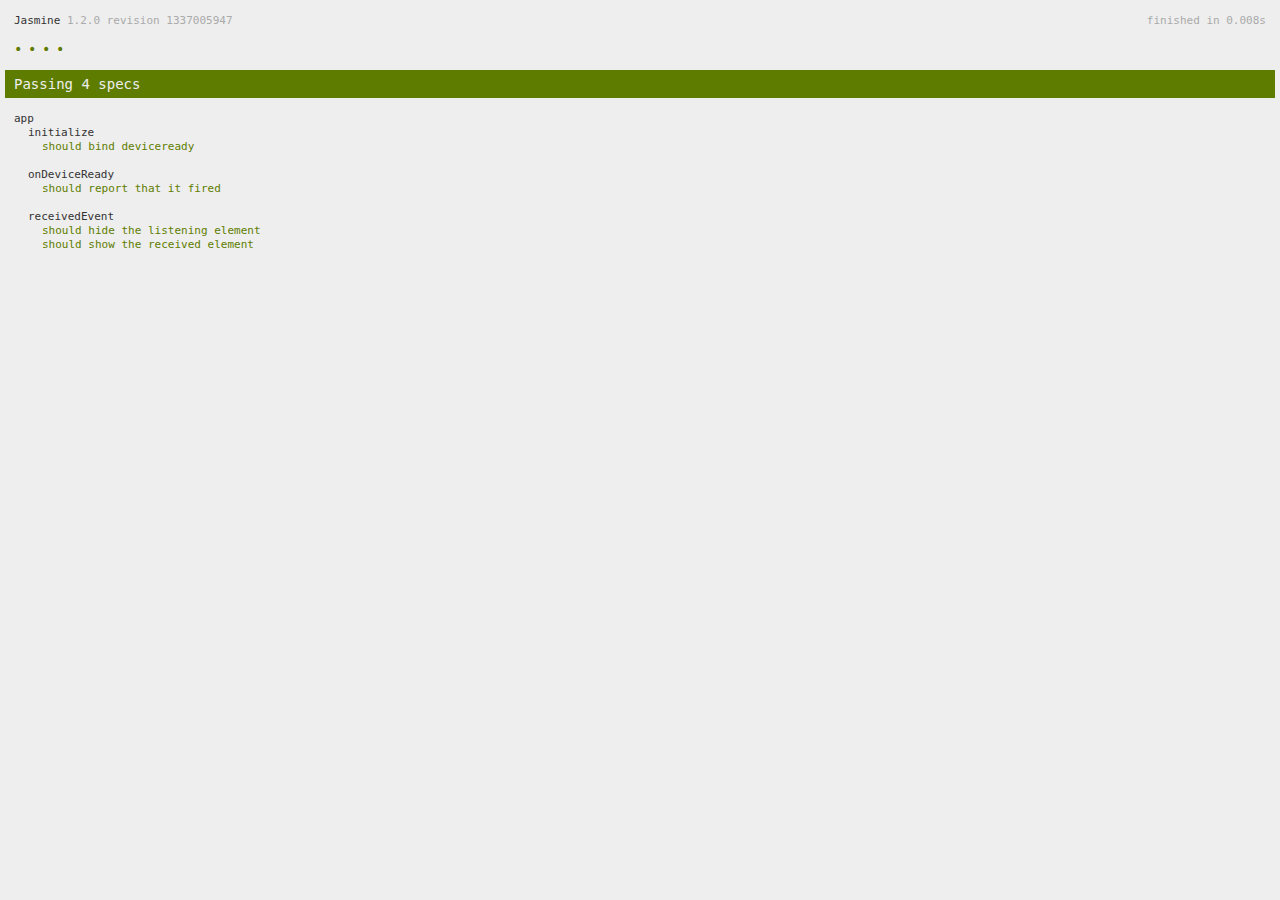
<file: App/www/spec.html>
<!DOCTYPE html>
<!--
    Licensed to the Apache Software Foundation (ASF) under one
    or more contributor license agreements.  See the NOTICE file
    distributed with this work for additional information
    regarding copyright ownership.  The ASF licenses this file
    to you under the Apache License, Version 2.0 (the
    "License"); you may not use this file except in compliance
    with the License.  You may obtain a copy of the License at

    http://www.apache.org/licenses/LICENSE-2.0

    Unless required by applicable law or agreed to in writing,
    software distributed under the License is distributed on an
    "AS IS" BASIS, WITHOUT WARRANTIES OR CONDITIONS OF ANY
     KIND, either express or implied.  See the License for the
    specific language governing permissions and limitations
    under the License.
-->
<html>
    <head>
        <title>Jasmine Spec Runner</title>

        <!-- jasmine source -->
        <link rel="shortcut icon" type="image/png" href="spec/lib/jasmine-1.2.0/jasmine_favicon.png">
        <link rel="stylesheet" type="text/css" href="spec/lib/jasmine-1.2.0/jasmine.css">
        <script type="text/javascript" src="spec/lib/jasmine-1.2.0/jasmine.js"></script>
        <script type="text/javascript" src="spec/lib/jasmine-1.2.0/jasmine-html.js"></script>

        <!-- include source files here... -->
        <script type="text/javascript" src="js/index.js"></script>

        <!-- include spec files here... -->
        <script type="text/javascript" src="spec/helper.js"></script>
        <script type="text/javascript" src="spec/index.js"></script>

        <script type="text/javascript">
            (function() {
                var jasmineEnv = jasmine.getEnv();
                jasmineEnv.updateInterval = 1000;

                var htmlReporter = new jasmine.HtmlReporter();

                jasmineEnv.addReporter(htmlReporter);

                jasmineEnv.specFilter = function(spec) {
                    return htmlReporter.specFilter(spec);
                };

                var currentWindowOnload = window.onload;

                window.onload = function() {
                    if (currentWindowOnload) {
                        currentWindowOnload();
                    }
                    execJasmine();
                };

                function execJasmine() {
                    jasmineEnv.execute();
                }
            })();
        </script>
    </head>
    <body>
        <div id="stage" style="display:none;"></div>
    </body>
</html>
</file>
<file: assets/css/ie9.css>
/*
	Future Imperfect by HTML5 UP
	html5up.net | @ajlkn
	Free for personal and commercial use under the CCA 3.0 license (html5up.net/license)
*/

/* List */

	ul.posts article:after {
		clear: both;
		content: '';
		display: block;
	}

	ul.posts article .image {
		display: table-cell;
		vertical-align: top;
	}

	ul.posts article header {
		display: table-cell;
		padding-right: 1em;
		vertical-align: top;
	}

/* Author */

	.author .name {
		display: inline-block;
		vertical-align: middle;
	}

	.author img {
		display: inline-block;
		vertical-align: middle;
	}

/* Post */

	.post:after {
		clear: both;
		content: '';
		display: block;
	}

	.post > header:after {
		clear: both;
		content: '';
		display: block;
	}

	.post > header .title {
		display: table-cell;
		vertical-align: top;
		width: 65%;
	}

	.post > header .meta {
		display: table-cell;
		vertical-align: top;
		width: 30%;
	}

	.post > footer:after {
		clear: both;
		content: '';
		display: block;
	}

	.post > footer .actions {
		display: inline-block;
	}

	.post > footer .stats {
		display: inline-block;
		margin-left: 2em;
	}

/* Mini Post */

	.mini-post .image {
		display: block;
	}

/* Header */

	#header:after {
		clear: both;
		content: '';
		display: block;
	}

	#header h1 {
		float: left;
	}

	#header .links {
		float: left;
	}

	#header .main {
		position: absolute;
		right: 0;
		top: 0;
	}

/* Wrapper */

/* Sidebar */

	#sidebar {
		display: table-cell;
		margin-right: 0;
		padding-right: 3em;
		vertical-align: top;
	}

/* Main */

	#main {
		display: table-cell;
		vertical-align: top;
	}
</file>
<file: App/www/spec/lib/jasmine-1.2.0/jasmine.css>
body { background-color: #eeeeee; padding: 0; margin: 5px; overflow-y: scroll; }

#HTMLReporter { font-size: 11px; font-family: Monaco, "Lucida Console", monospace; line-height: 14px; color: #333333; }
#HTMLReporter a { text-decoration: none; }
#HTMLReporter a:hover { text-decoration: underline; }
#HTMLReporter p, #HTMLReporter h1, #HTMLReporter h2, #HTMLReporter h3, #HTMLReporter h4, #HTMLReporter h5, #HTMLReporter h6 { margin: 0; line-height: 14px; }
#HTMLReporter .banner, #HTMLReporter .symbolSummary, #HTMLReporter .summary, #HTMLReporter .resultMessage, #HTMLReporter .specDetail .description, #HTMLReporter .alert .bar, #HTMLReporter .stackTrace { padding-left: 9px; padding-right: 9px; }
#HTMLReporter #jasmine_content { position: fixed; right: 100%; }
#HTMLReporter .version { color: #aaaaaa; }
#HTMLReporter .banner { margin-top: 14px; }
#HTMLReporter .duration { color: #aaaaaa; float: right; }
#HTMLReporter .symbolSummary { overflow: hidden; *zoom: 1; margin: 14px 0; }
#HTMLReporter .symbolSummary li { display: block; float: left; height: 7px; width: 14px; margin-bottom: 7px; font-size: 16px; }
#HTMLReporter .symbolSummary li.passed { font-size: 14px; }
#HTMLReporter .symbolSummary li.passed:before { color: #5e7d00; content: "\02022"; }
#HTMLReporter .symbolSummary li.failed { line-height: 9px; }
#HTMLReporter .symbolSummary li.failed:before { color: #b03911; content: "x"; font-weight: bold; margin-left: -1px; }
#HTMLReporter .symbolSummary li.skipped { font-size: 14px; }
#HTMLReporter .symbolSummary li.skipped:before { color: #bababa; content: "\02022"; }
#HTMLReporter .symbolSummary li.pending { line-height: 11px; }
#HTMLReporter .symbolSummary li.pending:before { color: #aaaaaa; content: "-"; }
#HTMLReporter .bar { line-height: 28px; font-size: 14px; display: block; color: #eee; }
#HTMLReporter .runningAlert { background-color: #666666; }
#HTMLReporter .skippedAlert { background-color: #aaaaaa; }
#HTMLReporter .skippedAlert:first-child { background-color: #333333; }
#HTMLReporter .skippedAlert:hover { text-decoration: none; color: white; text-decoration: underline; }
#HTMLReporter .passingAlert { background-color: #a6b779; }
#HTMLReporter .passingAlert:first-child { background-color: #5e7d00; }
#HTMLReporter .failingAlert { background-color: #cf867e; }
#HTMLReporter .failingAlert:first-child { background-color: #b03911; }
#HTMLReporter .results { margin-top: 14px; }
#HTMLReporter #details { display: none; }
#HTMLReporter .resultsMenu, #HTMLReporter .resultsMenu a { background-color: #fff; color: #333333; }
#HTMLReporter.showDetails .summaryMenuItem { font-weight: normal; text-decoration: inherit; }
#HTMLReporter.showDetails .summaryMenuItem:hover { text-decoration: underline; }
#HTMLReporter.showDetails .detailsMenuItem { font-weight: bold; text-decoration: underline; }
#HTMLReporter.showDetails .summary { display: none; }
#HTMLReporter.showDetails #details { display: block; }
#HTMLReporter .summaryMenuItem { font-weight: bold; text-decoration: underline; }
#HTMLReporter .summary { margin-top: 14px; }
#HTMLReporter .summary .suite .suite, #HTMLReporter .summary .specSummary { margin-left: 14px; }
#HTMLReporter .summary .specSummary.passed a { color: #5e7d00; }
#HTMLReporter .summary .specSummary.failed a { color: #b03911; }
#HTMLReporter .description + .suite { margin-top: 0; }
#HTMLReporter .suite { margin-top: 14px; }
#HTMLReporter .suite a { color: #333333; }
#HTMLReporter #details .specDetail { margin-bottom: 28px; }
#HTMLReporter #details .specDetail .description { display: block; color: white; background-color: #b03911; }
#HTMLReporter .resultMessage { padding-top: 14px; color: #333333; }
#HTMLReporter .resultMessage span.result { display: block; }
#HTMLReporter .stackTrace { margin: 5px 0 0 0; max-height: 224px; overflow: auto; line-height: 18px; color: #666666; border: 1px solid #ddd; background: white; white-space: pre; }

#TrivialReporter { padding: 8px 13px; position: absolute; top: 0; bottom: 0; left: 0; right: 0; overflow-y: scroll; background-color: white; font-family: "Helvetica Neue Light", "Lucida Grande", "Calibri", "Arial", sans-serif; /*.resultMessage {*/ /*white-space: pre;*/ /*}*/ }
#TrivialReporter a:visited, #TrivialReporter a { color: #303; }
#TrivialReporter a:hover, #TrivialReporter a:active { color: blue; }
#TrivialReporter .run_spec { float: right; padding-right: 5px; font-size: .8em; text-decoration: none; }
#TrivialReporter .banner { color: #303; background-color: #fef; padding: 5px; }
#TrivialReporter .logo { float: left; font-size: 1.1em; padding-left: 5px; }
#TrivialReporter .logo .version { font-size: .6em; padding-left: 1em; }
#TrivialReporter .runner.running { background-color: yellow; }
#TrivialReporter .options { text-align: right; font-size: .8em; }
#TrivialReporter .suite { border: 1px outset gray; margin: 5px 0; padding-left: 1em; }
#TrivialReporter .suite .suite { margin: 5px; }
#TrivialReporter .suite.passed { background-color: #dfd; }
#TrivialReporter .suite.failed { background-color: #fdd; }
#TrivialReporter .spec { margin: 5px; padding-left: 1em; clear: both; }
#TrivialReporter .spec.failed, #TrivialReporter .spec.passed, #TrivialReporter .spec.skipped { padding-bottom: 5px; border: 1px solid gray; }
#TrivialReporter .spec.failed { background-color: #fbb; border-color: red; }
#TrivialReporter .spec.passed { background-color: #bfb; border-color: green; }
#TrivialReporter .spec.skipped { background-color: #bbb; }
#TrivialReporter .messages { border-left: 1px dashed gray; padding-left: 1em; padding-right: 1em; }
#TrivialReporter .passed { background-color: #cfc; display: none; }
#TrivialReporter .failed { background-color: #fbb; }
#TrivialReporter .skipped { color: #777; background-color: #eee; display: none; }
#TrivialReporter .resultMessage span.result { display: block; line-height: 2em; color: black; }
#TrivialReporter .resultMessage .mismatch { color: black; }
#TrivialReporter .stackTrace { white-space: pre; font-size: .8em; margin-left: 10px; max-height: 5em; overflow: auto; border: 1px inset red; padding: 1em; background: #eef; }
#TrivialReporter .finished-at { padding-left: 1em; font-size: .6em; }
#TrivialReporter.show-passed .passed, #TrivialReporter.show-skipped .skipped { display: block; }
#TrivialReporter #jasmine_content { position: fixed; right: 100%; }
#TrivialReporter .runner { border: 1px solid gray; display: block; margin: 5px 0; padding: 2px 0 2px 10px; }
</file>
<file: assets/css/main.css>
@import url(font-awesome.min.css);
@import url("http://fonts.googleapis.com/css?family=Source+Sans+Pro:400,700|Raleway:400,800,900");

/*
	Future Imperfect by HTML5 UP
	html5up.net | @ajlkn
	Free for personal and commercial use under the CCA 3.0 license (html5up.net/license)
*/

/* Reset */

	html, body, div, span, applet, object, iframe, h1, h2, h3, h4, h5, h6, p, blockquote, pre, a, abbr, acronym, address, big, cite, code, del, dfn, em, img, ins, kbd, q, s, samp, small, strike, strong, sub, sup, tt, var, b, u, i, center, dl, dt, dd, ol, ul, li, fieldset, form, label, legend, table, caption, tbody, tfoot, thead, tr, th, td, article, aside, canvas, details, embed, figure, figcaption, footer, header, hgroup, menu, nav, output, ruby, section, summary, time, mark, audio, video {
		margin: 0;
		padding: 0;
		border: 0;
		font-size: 100%;
		font: inherit;
		vertical-align: baseline;
	}

	article, aside, details, figcaption, figure, footer, header, hgroup, menu, nav, section {
		display: block;
	}

	body {
		line-height: 1;
	}

	ol, ul {
		list-style: none;
	}

	blockquote, q {
		quotes: none;
	}

	blockquote:before, blockquote:after, q:before, q:after {
		content: '';
		content: none;
	}

	table {
		border-collapse: collapse;
		border-spacing: 0;
	}

	body {
		-webkit-text-size-adjust: none;
	}

/* Box Model */

	*, *:before, *:after {
		-moz-box-sizing: border-box;
		-webkit-box-sizing: border-box;
		box-sizing: border-box;
	}

/* Grid */

	.row {
		border-bottom: solid 1px transparent;
		-moz-box-sizing: border-box;
		-webkit-box-sizing: border-box;
		box-sizing: border-box;
	}

	.row > * {
		float: left;
		-moz-box-sizing: border-box;
		-webkit-box-sizing: border-box;
		box-sizing: border-box;
	}

	.row:after, .row:before {
		content: '';
		display: block;
		clear: both;
		height: 0;
	}

	.row.uniform > * > :first-child {
		margin-top: 0;
	}

	.row.uniform > * > :last-child {
		margin-bottom: 0;
	}

	.row.\30 \25 > * {
		padding: 0 0 0 0em;
	}

	.row.\30 \25 {
		margin: 0 0 -1px 0em;
	}

	.row.uniform.\30 \25 > * {
		padding: 0em 0 0 0em;
	}

	.row.uniform.\30 \25 {
		margin: 0em 0 -1px 0em;
	}

	.row > * {
		padding: 0 0 0 1em;
	}

	.row {
		margin: 0 0 -1px -1em;
	}

	.row.uniform > * {
		padding: 1em 0 0 1em;
	}

	.row.uniform {
		margin: -1em 0 -1px -1em;
	}

	.row.\32 00\25 > * {
		padding: 0 0 0 2em;
	}

	.row.\32 00\25 {
		margin: 0 0 -1px -2em;
	}

	.row.uniform.\32 00\25 > * {
		padding: 2em 0 0 2em;
	}

	.row.uniform.\32 00\25 {
		margin: -2em 0 -1px -2em;
	}

	.row.\31 50\25 > * {
		padding: 0 0 0 1.5em;
	}

	.row.\31 50\25 {
		margin: 0 0 -1px -1.5em;
	}

	.row.uniform.\31 50\25 > * {
		padding: 1.5em 0 0 1.5em;
	}

	.row.uniform.\31 50\25 {
		margin: -1.5em 0 -1px -1.5em;
	}

	.row.\35 0\25 > * {
		padding: 0 0 0 0.5em;
	}

	.row.\35 0\25 {
		margin: 0 0 -1px -0.5em;
	}

	.row.uniform.\35 0\25 > * {
		padding: 0.5em 0 0 0.5em;
	}

	.row.uniform.\35 0\25 {
		margin: -0.5em 0 -1px -0.5em;
	}

	.row.\32 5\25 > * {
		padding: 0 0 0 0.25em;
	}

	.row.\32 5\25 {
		margin: 0 0 -1px -0.25em;
	}

	.row.uniform.\32 5\25 > * {
		padding: 0.25em 0 0 0.25em;
	}

	.row.uniform.\32 5\25 {
		margin: -0.25em 0 -1px -0.25em;
	}

	.\31 2u, .\31 2u\24 {
		width: 100%;
		clear: none;
		margin-left: 0;
	}

	.\31 1u, .\31 1u\24 {
		width: 91.6666666667%;
		clear: none;
		margin-left: 0;
	}

	.\31 0u, .\31 0u\24 {
		width: 83.3333333333%;
		clear: none;
		margin-left: 0;
	}

	.\39 u, .\39 u\24 {
		width: 75%;
		clear: none;
		margin-left: 0;
	}

	.\38 u, .\38 u\24 {
		width: 66.6666666667%;
		clear: none;
		margin-left: 0;
	}

	.\37 u, .\37 u\24 {
		width: 58.3333333333%;
		clear: none;
		margin-left: 0;
	}

	.\36 u, .\36 u\24 {
		width: 50%;
		clear: none;
		margin-left: 0;
	}

	.\35 u, .\35 u\24 {
		width: 41.6666666667%;
		clear: none;
		margin-left: 0;
	}

	.\34 u, .\34 u\24 {
		width: 33.3333333333%;
		clear: none;
		margin-left: 0;
	}

	.\33 u, .\33 u\24 {
		width: 25%;
		clear: none;
		margin-left: 0;
	}

	.\32 u, .\32 u\24 {
		width: 16.6666666667%;
		clear: none;
		margin-left: 0;
	}

	.\31 u, .\31 u\24 {
		width: 8.3333333333%;
		clear: none;
		margin-left: 0;
	}

	.\31 2u\24 + *,
	.\31 1u\24 + *,
	.\31 0u\24 + *,
	.\39 u\24 + *,
	.\38 u\24 + *,
	.\37 u\24 + *,
	.\36 u\24 + *,
	.\35 u\24 + *,
	.\34 u\24 + *,
	.\33 u\24 + *,
	.\32 u\24 + *,
	.\31 u\24 + * {
		clear: left;
	}

	.\-11u {
		margin-left: 91.66667%;
	}

	.\-10u {
		margin-left: 83.33333%;
	}

	.\-9u {
		margin-left: 75%;
	}

	.\-8u {
		margin-left: 66.66667%;
	}

	.\-7u {
		margin-left: 58.33333%;
	}

	.\-6u {
		margin-left: 50%;
	}

	.\-5u {
		margin-left: 41.66667%;
	}

	.\-4u {
		margin-left: 33.33333%;
	}

	.\-3u {
		margin-left: 25%;
	}

	.\-2u {
		margin-left: 16.66667%;
	}

	.\-1u {
		margin-left: 8.33333%;
	}

	@media screen and (max-width: 1680px) {

		.row > * {
			padding: 0 0 0 1em;
		}

		.row {
			margin: 0 0 -1px -1em;
		}

		.row.uniform > * {
			padding: 1em 0 0 1em;
		}

		.row.uniform {
			margin: -1em 0 -1px -1em;
		}

		.row.\32 00\25 > * {
			padding: 0 0 0 2em;
		}

		.row.\32 00\25 {
			margin: 0 0 -1px -2em;
		}

		.row.uniform.\32 00\25 > * {
			padding: 2em 0 0 2em;
		}

		.row.uniform.\32 00\25 {
			margin: -2em 0 -1px -2em;
		}

		.row.\31 50\25 > * {
			padding: 0 0 0 1.5em;
		}

		.row.\31 50\25 {
			margin: 0 0 -1px -1.5em;
		}

		.row.uniform.\31 50\25 > * {
			padding: 1.5em 0 0 1.5em;
		}

		.row.uniform.\31 50\25 {
			margin: -1.5em 0 -1px -1.5em;
		}

		.row.\35 0\25 > * {
			padding: 0 0 0 0.5em;
		}

		.row.\35 0\25 {
			margin: 0 0 -1px -0.5em;
		}

		.row.uniform.\35 0\25 > * {
			padding: 0.5em 0 0 0.5em;
		}

		.row.uniform.\35 0\25 {
			margin: -0.5em 0 -1px -0.5em;
		}

		.row.\32 5\25 > * {
			padding: 0 0 0 0.25em;
		}

		.row.\32 5\25 {
			margin: 0 0 -1px -0.25em;
		}

		.row.uniform.\32 5\25 > * {
			padding: 0.25em 0 0 0.25em;
		}

		.row.uniform.\32 5\25 {
			margin: -0.25em 0 -1px -0.25em;
		}

		.\31 2u\28xlarge\29, .\31 2u\24\28xlarge\29 {
			width: 100%;
			clear: none;
			margin-left: 0;
		}

		.\31 1u\28xlarge\29, .\31 1u\24\28xlarge\29 {
			width: 91.6666666667%;
			clear: none;
			margin-left: 0;
		}

		.\31 0u\28xlarge\29, .\31 0u\24\28xlarge\29 {
			width: 83.3333333333%;
			clear: none;
			margin-left: 0;
		}

		.\39 u\28xlarge\29, .\39 u\24\28xlarge\29 {
			width: 75%;
			clear: none;
			margin-left: 0;
		}

		.\38 u\28xlarge\29, .\38 u\24\28xlarge\29 {
			width: 66.6666666667%;
			clear: none;
			margin-left: 0;
		}

		.\37 u\28xlarge\29, .\37 u\24\28xlarge\29 {
			width: 58.3333333333%;
			clear: none;
			margin-left: 0;
		}

		.\36 u\28xlarge\29, .\36 u\24\28xlarge\29 {
			width: 50%;
			clear: none;
			margin-left: 0;
		}

		.\35 u\28xlarge\29, .\35 u\24\28xlarge\29 {
			width: 41.6666666667%;
			clear: none;
			margin-left: 0;
		}

		.\34 u\28xlarge\29, .\34 u\24\28xlarge\29 {
			width: 33.3333333333%;
			clear: none;
			margin-left: 0;
		}

		.\33 u\28xlarge\29, .\33 u\24\28xlarge\29 {
			width: 25%;
			clear: none;
			margin-left: 0;
		}

		.\32 u\28xlarge\29, .\32 u\24\28xlarge\29 {
			width: 16.6666666667%;
			clear: none;
			margin-left: 0;
		}

		.\31 u\28xlarge\29, .\31 u\24\28xlarge\29 {
			width: 8.3333333333%;
			clear: none;
			margin-left: 0;
		}

		.\31 2u\24\28xlarge\29 + *,
		.\31 1u\24\28xlarge\29 + *,
		.\31 0u\24\28xlarge\29 + *,
		.\39 u\24\28xlarge\29 + *,
		.\38 u\24\28xlarge\29 + *,
		.\37 u\24\28xlarge\29 + *,
		.\36 u\24\28xlarge\29 + *,
		.\35 u\24\28xlarge\29 + *,
		.\34 u\24\28xlarge\29 + *,
		.\33 u\24\28xlarge\29 + *,
		.\32 u\24\28xlarge\29 + *,
		.\31 u\24\28xlarge\29 + * {
			clear: left;
		}

		.\-11u\28xlarge\29 {
			margin-left: 91.66667%;
		}

		.\-10u\28xlarge\29 {
			margin-left: 83.33333%;
		}

		.\-9u\28xlarge\29 {
			margin-left: 75%;
		}

		.\-8u\28xlarge\29 {
			margin-left: 66.66667%;
		}

		.\-7u\28xlarge\29 {
			margin-left: 58.33333%;
		}

		.\-6u\28xlarge\29 {
			margin-left: 50%;
		}

		.\-5u\28xlarge\29 {
			margin-left: 41.66667%;
		}

		.\-4u\28xlarge\29 {
			margin-left: 33.33333%;
		}

		.\-3u\28xlarge\29 {
			margin-left: 25%;
		}

		.\-2u\28xlarge\29 {
			margin-left: 16.66667%;
		}

		.\-1u\28xlarge\29 {
			margin-left: 8.33333%;
		}

	}

	@media screen and (max-width: 1280px) {

		.row > * {
			padding: 0 0 0 1em;
		}

		.row {
			margin: 0 0 -1px -1em;
		}

		.row.uniform > * {
			padding: 1em 0 0 1em;
		}

		.row.uniform {
			margin: -1em 0 -1px -1em;
		}

		.row.\32 00\25 > * {
			padding: 0 0 0 2em;
		}

		.row.\32 00\25 {
			margin: 0 0 -1px -2em;
		}

		.row.uniform.\32 00\25 > * {
			padding: 2em 0 0 2em;
		}

		.row.uniform.\32 00\25 {
			margin: -2em 0 -1px -2em;
		}

		.row.\31 50\25 > * {
			padding: 0 0 0 1.5em;
		}

		.row.\31 50\25 {
			margin: 0 0 -1px -1.5em;
		}

		.row.uniform.\31 50\25 > * {
			padding: 1.5em 0 0 1.5em;
		}

		.row.uniform.\31 50\25 {
			margin: -1.5em 0 -1px -1.5em;
		}

		.row.\35 0\25 > * {
			padding: 0 0 0 0.5em;
		}

		.row.\35 0\25 {
			margin: 0 0 -1px -0.5em;
		}

		.row.uniform.\35 0\25 > * {
			padding: 0.5em 0 0 0.5em;
		}

		.row.uniform.\35 0\25 {
			margin: -0.5em 0 -1px -0.5em;
		}

		.row.\32 5\25 > * {
			padding: 0 0 0 0.25em;
		}

		.row.\32 5\25 {
			margin: 0 0 -1px -0.25em;
		}

		.row.uniform.\32 5\25 > * {
			padding: 0.25em 0 0 0.25em;
		}

		.row.uniform.\32 5\25 {
			margin: -0.25em 0 -1px -0.25em;
		}

		.\31 2u\28large\29, .\31 2u\24\28large\29 {
			width: 100%;
			clear: none;
			margin-left: 0;
		}

		.\31 1u\28large\29, .\31 1u\24\28large\29 {
			width: 91.6666666667%;
			clear: none;
			margin-left: 0;
		}

		.\31 0u\28large\29, .\31 0u\24\28large\29 {
			width: 83.3333333333%;
			clear: none;
			margin-left: 0;
		}

		.\39 u\28large\29, .\39 u\24\28large\29 {
			width: 75%;
			clear: none;
			margin-left: 0;
		}

		.\38 u\28large\29, .\38 u\24\28large\29 {
			width: 66.6666666667%;
			clear: none;
			margin-left: 0;
		}

		.\37 u\28large\29, .\37 u\24\28large\29 {
			width: 58.3333333333%;
			clear: none;
			margin-left: 0;
		}

		.\36 u\28large\29, .\36 u\24\28large\29 {
			width: 50%;
			clear: none;
			margin-left: 0;
		}

		.\35 u\28large\29, .\35 u\24\28large\29 {
			width: 41.6666666667%;
			clear: none;
			margin-left: 0;
		}

		.\34 u\28large\29, .\34 u\24\28large\29 {
			width: 33.3333333333%;
			clear: none;
			margin-left: 0;
		}

		.\33 u\28large\29, .\33 u\24\28large\29 {
			width: 25%;
			clear: none;
			margin-left: 0;
		}

		.\32 u\28large\29, .\32 u\24\28large\29 {
			width: 16.6666666667%;
			clear: none;
			margin-left: 0;
		}

		.\31 u\28large\29, .\31 u\24\28large\29 {
			width: 8.3333333333%;
			clear: none;
			margin-left: 0;
		}

		.\31 2u\24\28large\29 + *,
		.\31 1u\24\28large\29 + *,
		.\31 0u\24\28large\29 + *,
		.\39 u\24\28large\29 + *,
		.\38 u\24\28large\29 + *,
		.\37 u\24\28large\29 + *,
		.\36 u\24\28large\29 + *,
		.\35 u\24\28large\29 + *,
		.\34 u\24\28large\29 + *,
		.\33 u\24\28large\29 + *,
		.\32 u\24\28large\29 + *,
		.\31 u\24\28large\29 + * {
			clear: left;
		}

		.\-11u\28large\29 {
			margin-left: 91.66667%;
		}

		.\-10u\28large\29 {
			margin-left: 83.33333%;
		}

		.\-9u\28large\29 {
			margin-left: 75%;
		}

		.\-8u\28large\29 {
			margin-left: 66.66667%;
		}

		.\-7u\28large\29 {
			margin-left: 58.33333%;
		}

		.\-6u\28large\29 {
			margin-left: 50%;
		}

		.\-5u\28large\29 {
			margin-left: 41.66667%;
		}

		.\-4u\28large\29 {
			margin-left: 33.33333%;
		}

		.\-3u\28large\29 {
			margin-left: 25%;
		}

		.\-2u\28large\29 {
			margin-left: 16.66667%;
		}

		.\-1u\28large\29 {
			margin-left: 8.33333%;
		}

	}

	@media screen and (max-width: 980px) {

		.row > * {
			padding: 0 0 0 1em;
		}

		.row {
			margin: 0 0 -1px -1em;
		}

		.row.uniform > * {
			padding: 1em 0 0 1em;
		}

		.row.uniform {
			margin: -1em 0 -1px -1em;
		}

		.row.\32 00\25 > * {
			padding: 0 0 0 2em;
		}

		.row.\32 00\25 {
			margin: 0 0 -1px -2em;
		}

		.row.uniform.\32 00\25 > * {
			padding: 2em 0 0 2em;
		}

		.row.uniform.\32 00\25 {
			margin: -2em 0 -1px -2em;
		}

		.row.\31 50\25 > * {
			padding: 0 0 0 1.5em;
		}

		.row.\31 50\25 {
			margin: 0 0 -1px -1.5em;
		}

		.row.uniform.\31 50\25 > * {
			padding: 1.5em 0 0 1.5em;
		}

		.row.uniform.\31 50\25 {
			margin: -1.5em 0 -1px -1.5em;
		}

		.row.\35 0\25 > * {
			padding: 0 0 0 0.5em;
		}

		.row.\35 0\25 {
			margin: 0 0 -1px -0.5em;
		}

		.row.uniform.\35 0\25 > * {
			padding: 0.5em 0 0 0.5em;
		}

		.row.uniform.\35 0\25 {
			margin: -0.5em 0 -1px -0.5em;
		}

		.row.\32 5\25 > * {
			padding: 0 0 0 0.25em;
		}

		.row.\32 5\25 {
			margin: 0 0 -1px -0.25em;
		}

		.row.uniform.\32 5\25 > * {
			padding: 0.25em 0 0 0.25em;
		}

		.row.uniform.\32 5\25 {
			margin: -0.25em 0 -1px -0.25em;
		}

		.\31 2u\28medium\29, .\31 2u\24\28medium\29 {
			width: 100%;
			clear: none;
			margin-left: 0;
		}

		.\31 1u\28medium\29, .\31 1u\24\28medium\29 {
			width: 91.6666666667%;
			clear: none;
			margin-left: 0;
		}

		.\31 0u\28medium\29, .\31 0u\24\28medium\29 {
			width: 83.3333333333%;
			clear: none;
			margin-left: 0;
		}

		.\39 u\28medium\29, .\39 u\24\28medium\29 {
			width: 75%;
			clear: none;
			margin-left: 0;
		}

		.\38 u\28medium\29, .\38 u\24\28medium\29 {
			width: 66.6666666667%;
			clear: none;
			margin-left: 0;
		}

		.\37 u\28medium\29, .\37 u\24\28medium\29 {
			width: 58.3333333333%;
			clear: none;
			margin-left: 0;
		}

		.\36 u\28medium\29, .\36 u\24\28medium\29 {
			width: 50%;
			clear: none;
			margin-left: 0;
		}

		.\35 u\28medium\29, .\35 u\24\28medium\29 {
			width: 41.6666666667%;
			clear: none;
			margin-left: 0;
		}

		.\34 u\28medium\29, .\34 u\24\28medium\29 {
			width: 33.3333333333%;
			clear: none;
			margin-left: 0;
		}

		.\33 u\28medium\29, .\33 u\24\28medium\29 {
			width: 25%;
			clear: none;
			margin-left: 0;
		}

		.\32 u\28medium\29, .\32 u\24\28medium\29 {
			width: 16.6666666667%;
			clear: none;
			margin-left: 0;
		}

		.\31 u\28medium\29, .\31 u\24\28medium\29 {
			width: 8.3333333333%;
			clear: none;
			margin-left: 0;
		}

		.\31 2u\24\28medium\29 + *,
		.\31 1u\24\28medium\29 + *,
		.\31 0u\24\28medium\29 + *,
		.\39 u\24\28medium\29 + *,
		.\38 u\24\28medium\29 + *,
		.\37 u\24\28medium\29 + *,
		.\36 u\24\28medium\29 + *,
		.\35 u\24\28medium\29 + *,
		.\34 u\24\28medium\29 + *,
		.\33 u\24\28medium\29 + *,
		.\32 u\24\28medium\29 + *,
		.\31 u\24\28medium\29 + * {
			clear: left;
		}

		.\-11u\28medium\29 {
			margin-left: 91.66667%;
		}

		.\-10u\28medium\29 {
			margin-left: 83.33333%;
		}

		.\-9u\28medium\29 {
			margin-left: 75%;
		}

		.\-8u\28medium\29 {
			margin-left: 66.66667%;
		}

		.\-7u\28medium\29 {
			margin-left: 58.33333%;
		}

		.\-6u\28medium\29 {
			margin-left: 50%;
		}

		.\-5u\28medium\29 {
			margin-left: 41.66667%;
		}

		.\-4u\28medium\29 {
			margin-left: 33.33333%;
		}

		.\-3u\28medium\29 {
			margin-left: 25%;
		}

		.\-2u\28medium\29 {
			margin-left: 16.66667%;
		}

		.\-1u\28medium\29 {
			margin-left: 8.33333%;
		}

	}

	@media screen and (max-width: 736px) {

		.row > * {
			padding: 0 0 0 1em;
		}

		.row {
			margin: 0 0 -1px -1em;
		}

		.row.uniform > * {
			padding: 1em 0 0 1em;
		}

		.row.uniform {
			margin: -1em 0 -1px -1em;
		}

		.row.\32 00\25 > * {
			padding: 0 0 0 2em;
		}

		.row.\32 00\25 {
			margin: 0 0 -1px -2em;
		}

		.row.uniform.\32 00\25 > * {
			padding: 2em 0 0 2em;
		}

		.row.uniform.\32 00\25 {
			margin: -2em 0 -1px -2em;
		}

		.row.\31 50\25 > * {
			padding: 0 0 0 1.5em;
		}

		.row.\31 50\25 {
			margin: 0 0 -1px -1.5em;
		}

		.row.uniform.\31 50\25 > * {
			padding: 1.5em 0 0 1.5em;
		}

		.row.uniform.\31 50\25 {
			margin: -1.5em 0 -1px -1.5em;
		}

		.row.\35 0\25 > * {
			padding: 0 0 0 0.5em;
		}

		.row.\35 0\25 {
			margin: 0 0 -1px -0.5em;
		}

		.row.uniform.\35 0\25 > * {
			padding: 0.5em 0 0 0.5em;
		}

		.row.uniform.\35 0\25 {
			margin: -0.5em 0 -1px -0.5em;
		}

		.row.\32 5\25 > * {
			padding: 0 0 0 0.25em;
		}

		.row.\32 5\25 {
			margin: 0 0 -1px -0.25em;
		}

		.row.uniform.\32 5\25 > * {
			padding: 0.25em 0 0 0.25em;
		}

		.row.uniform.\32 5\25 {
			margin: -0.25em 0 -1px -0.25em;
		}

		.\31 2u\28small\29, .\31 2u\24\28small\29 {
			width: 100%;
			clear: none;
			margin-left: 0;
		}

		.\31 1u\28small\29, .\31 1u\24\28small\29 {
			width: 91.6666666667%;
			clear: none;
			margin-left: 0;
		}

		.\31 0u\28small\29, .\31 0u\24\28small\29 {
			width: 83.3333333333%;
			clear: none;
			margin-left: 0;
		}

		.\39 u\28small\29, .\39 u\24\28small\29 {
			width: 75%;
			clear: none;
			margin-left: 0;
		}

		.\38 u\28small\29, .\38 u\24\28small\29 {
			width: 66.6666666667%;
			clear: none;
			margin-left: 0;
		}

		.\37 u\28small\29, .\37 u\24\28small\29 {
			width: 58.3333333333%;
			clear: none;
			margin-left: 0;
		}

		.\36 u\28small\29, .\36 u\24\28small\29 {
			width: 50%;
			clear: none;
			margin-left: 0;
		}

		.\35 u\28small\29, .\35 u\24\28small\29 {
			width: 41.6666666667%;
			clear: none;
			margin-left: 0;
		}

		.\34 u\28small\29, .\34 u\24\28small\29 {
			width: 33.3333333333%;
			clear: none;
			margin-left: 0;
		}

		.\33 u\28small\29, .\33 u\24\28small\29 {
			width: 25%;
			clear: none;
			margin-left: 0;
		}

		.\32 u\28small\29, .\32 u\24\28small\29 {
			width: 16.6666666667%;
			clear: none;
			margin-left: 0;
		}

		.\31 u\28small\29, .\31 u\24\28small\29 {
			width: 8.3333333333%;
			clear: none;
			margin-left: 0;
		}

		.\31 2u\24\28small\29 + *,
		.\31 1u\24\28small\29 + *,
		.\31 0u\24\28small\29 + *,
		.\39 u\24\28small\29 + *,
		.\38 u\24\28small\29 + *,
		.\37 u\24\28small\29 + *,
		.\36 u\24\28small\29 + *,
		.\35 u\24\28small\29 + *,
		.\34 u\24\28small\29 + *,
		.\33 u\24\28small\29 + *,
		.\32 u\24\28small\29 + *,
		.\31 u\24\28small\29 + * {
			clear: left;
		}

		.\-11u\28small\29 {
			margin-left: 91.66667%;
		}

		.\-10u\28small\29 {
			margin-left: 83.33333%;
		}

		.\-9u\28small\29 {
			margin-left: 75%;
		}

		.\-8u\28small\29 {
			margin-left: 66.66667%;
		}

		.\-7u\28small\29 {
			margin-left: 58.33333%;
		}

		.\-6u\28small\29 {
			margin-left: 50%;
		}

		.\-5u\28small\29 {
			margin-left: 41.66667%;
		}

		.\-4u\28small\29 {
			margin-left: 33.33333%;
		}

		.\-3u\28small\29 {
			margin-left: 25%;
		}

		.\-2u\28small\29 {
			margin-left: 16.66667%;
		}

		.\-1u\28small\29 {
			margin-left: 8.33333%;
		}

	}

	@media screen and (max-width: 480px) {

		.row > * {
			padding: 0 0 0 1em;
		}

		.row {
			margin: 0 0 -1px -1em;
		}

		.row.uniform > * {
			padding: 1em 0 0 1em;
		}

		.row.uniform {
			margin: -1em 0 -1px -1em;
		}

		.row.\32 00\25 > * {
			padding: 0 0 0 2em;
		}

		.row.\32 00\25 {
			margin: 0 0 -1px -2em;
		}

		.row.uniform.\32 00\25 > * {
			padding: 2em 0 0 2em;
		}

		.row.uniform.\32 00\25 {
			margin: -2em 0 -1px -2em;
		}

		.row.\31 50\25 > * {
			padding: 0 0 0 1.5em;
		}

		.row.\31 50\25 {
			margin: 0 0 -1px -1.5em;
		}

		.row.uniform.\31 50\25 > * {
			padding: 1.5em 0 0 1.5em;
		}

		.row.uniform.\31 50\25 {
			margin: -1.5em 0 -1px -1.5em;
		}

		.row.\35 0\25 > * {
			padding: 0 0 0 0.5em;
		}

		.row.\35 0\25 {
			margin: 0 0 -1px -0.5em;
		}

		.row.uniform.\35 0\25 > * {
			padding: 0.5em 0 0 0.5em;
		}

		.row.uniform.\35 0\25 {
			margin: -0.5em 0 -1px -0.5em;
		}

		.row.\32 5\25 > * {
			padding: 0 0 0 0.25em;
		}

		.row.\32 5\25 {
			margin: 0 0 -1px -0.25em;
		}

		.row.uniform.\32 5\25 > * {
			padding: 0.25em 0 0 0.25em;
		}

		.row.uniform.\32 5\25 {
			margin: -0.25em 0 -1px -0.25em;
		}

		.\31 2u\28xsmall\29, .\31 2u\24\28xsmall\29 {
			width: 100%;
			clear: none;
			margin-left: 0;
		}

		.\31 1u\28xsmall\29, .\31 1u\24\28xsmall\29 {
			width: 91.6666666667%;
			clear: none;
			margin-left: 0;
		}

		.\31 0u\28xsmall\29, .\31 0u\24\28xsmall\29 {
			width: 83.3333333333%;
			clear: none;
			margin-left: 0;
		}

		.\39 u\28xsmall\29, .\39 u\24\28xsmall\29 {
			width: 75%;
			clear: none;
			margin-left: 0;
		}

		.\38 u\28xsmall\29, .\38 u\24\28xsmall\29 {
			width: 66.6666666667%;
			clear: none;
			margin-left: 0;
		}

		.\37 u\28xsmall\29, .\37 u\24\28xsmall\29 {
			width: 58.3333333333%;
			clear: none;
			margin-left: 0;
		}

		.\36 u\28xsmall\29, .\36 u\24\28xsmall\29 {
			width: 50%;
			clear: none;
			margin-left: 0;
		}

		.\35 u\28xsmall\29, .\35 u\24\28xsmall\29 {
			width: 41.6666666667%;
			clear: none;
			margin-left: 0;
		}

		.\34 u\28xsmall\29, .\34 u\24\28xsmall\29 {
			width: 33.3333333333%;
			clear: none;
			margin-left: 0;
		}

		.\33 u\28xsmall\29, .\33 u\24\28xsmall\29 {
			width: 25%;
			clear: none;
			margin-left: 0;
		}

		.\32 u\28xsmall\29, .\32 u\24\28xsmall\29 {
			width: 16.6666666667%;
			clear: none;
			margin-left: 0;
		}

		.\31 u\28xsmall\29, .\31 u\24\28xsmall\29 {
			width: 8.3333333333%;
			clear: none;
			margin-left: 0;
		}

		.\31 2u\24\28xsmall\29 + *,
		.\31 1u\24\28xsmall\29 + *,
		.\31 0u\24\28xsmall\29 + *,
		.\39 u\24\28xsmall\29 + *,
		.\38 u\24\28xsmall\29 + *,
		.\37 u\24\28xsmall\29 + *,
		.\36 u\24\28xsmall\29 + *,
		.\35 u\24\28xsmall\29 + *,
		.\34 u\24\28xsmall\29 + *,
		.\33 u\24\28xsmall\29 + *,
		.\32 u\24\28xsmall\29 + *,
		.\31 u\24\28xsmall\29 + * {
			clear: left;
		}

		.\-11u\28xsmall\29 {
			margin-left: 91.66667%;
		}

		.\-10u\28xsmall\29 {
			margin-left: 83.33333%;
		}

		.\-9u\28xsmall\29 {
			margin-left: 75%;
		}

		.\-8u\28xsmall\29 {
			margin-left: 66.66667%;
		}

		.\-7u\28xsmall\29 {
			margin-left: 58.33333%;
		}

		.\-6u\28xsmall\29 {
			margin-left: 50%;
		}

		.\-5u\28xsmall\29 {
			margin-left: 41.66667%;
		}

		.\-4u\28xsmall\29 {
			margin-left: 33.33333%;
		}

		.\-3u\28xsmall\29 {
			margin-left: 25%;
		}

		.\-2u\28xsmall\29 {
			margin-left: 16.66667%;
		}

		.\-1u\28xsmall\29 {
			margin-left: 8.33333%;
		}

	}

/* Basic */

	@-ms-viewport {
		width: device-width;
	}

	body {
		-ms-overflow-style: scrollbar;
	}

	@media screen and (max-width: 480px) {

		html, body {
			min-width: 320px;
		}

	}

	body {
		background: #f4f4f4;
	}

		body.is-loading *, body.is-loading *:before, body.is-loading *:after {
			-moz-animation: none !important;
			-webkit-animation: none !important;
			-ms-animation: none !important;
			animation: none !important;
			-moz-transition: none !important;
			-webkit-transition: none !important;
			-ms-transition: none !important;
			transition: none !important;
		}

/* Type */

	body, input, select, textarea {
		color: #646464;
		font-family: "Source Sans Pro", Helvetica, sans-serif;
		font-size: 14pt;
		font-weight: 400;
		line-height: 1.75;
	}

		@media screen and (max-width: 1680px) {

			body, input, select, textarea {
				font-size: 12pt;
			}

		}

		@media screen and (max-width: 1280px) {

			body, input, select, textarea {
				font-size: 12pt;
			}

		}

		@media screen and (max-width: 980px) {

			body, input, select, textarea {
				font-size: 12pt;
			}

		}

		@media screen and (max-width: 736px) {

			body, input, select, textarea {
				font-size: 12pt;
			}

		}

		@media screen and (max-width: 480px) {

			body, input, select, textarea {
				font-size: 12pt;
			}

		}

	a {
		-moz-transition: color 0.2s ease, border-bottom-color 0.2s ease;
		-webkit-transition: color 0.2s ease, border-bottom-color 0.2s ease;
		-ms-transition: color 0.2s ease, border-bottom-color 0.2s ease;
		transition: color 0.2s ease, border-bottom-color 0.2s ease;
		border-bottom: dotted 1px rgba(160, 160, 160, 0.65);
		color: inherit;
		text-decoration: none;
	}

		a:before {
			-moz-transition: color 0.2s ease;
			-webkit-transition: color 0.2s ease;
			-ms-transition: color 0.2s ease;
			transition: color 0.2s ease;
		}

		a:hover {
			border-bottom-color: transparent;
			color: #2ebaae !important;
		}

			a:hover:before {
				color: #2ebaae !important;
			}

	strong, b {
		color: #3c3b3b;
		font-weight: 700;
	}

	em, i {
		font-style: italic;
	}

	p {
		margin: 0 0 2em 0;
	}

	h1, h2, h3, h4, h5, h6 {
		color: #3c3b3b;
		font-family: "Raleway", Helvetica, sans-serif;
		font-weight: 800;
		letter-spacing: 0.25em;
		line-height: 1.65;
		margin: 0 0 1em 0;
		text-transform: uppercase;
	}

		h1 a, h2 a, h3 a, h4 a, h5 a, h6 a {
			color: inherit;
			border-bottom: 0;
		}

	h2 {
		font-size: 1.1em;
	}

	h3 {
		font-size: 0.9em;
	}

	h4 {
		font-size: 0.7em;
	}

	h5 {
		font-size: 0.7em;
	}

	h6 {
		font-size: 0.7em;
	}

	sub {
		font-size: 0.8em;
		position: relative;
		top: 0.5em;
	}

	sup {
		font-size: 0.8em;
		position: relative;
		top: -0.5em;
	}

	blockquote {
		border-left: solid 4px rgba(160, 160, 160, 0.3);
		font-style: italic;
		margin: 0 0 2em 0;
		padding: 0.5em 0 0.5em 2em;
	}

	code {
		background: rgba(160, 160, 160, 0.075);
		border: solid 1px rgba(160, 160, 160, 0.3);
		font-family: "Courier New", monospace;
		font-size: 0.9em;
		margin: 0 0.25em;
		padding: 0.25em 0.65em;
	}

	pre {
		-webkit-overflow-scrolling: touch;
		font-family: "Courier New", monospace;
		font-size: 0.9em;
		margin: 0 0 2em 0;
	}

		pre code {
			display: block;
			line-height: 1.75em;
			padding: 1em 1.5em;
			overflow-x: auto;
		}

	hr {
		border: 0;
		border-bottom: solid 1px rgba(160, 160, 160, 0.3);
		margin: 2em 0;
	}

		hr.major {
			margin: 3em 0;
		}

	.align-left {
		text-align: left;
	}

	.align-center {
		text-align: center;
	}

	.align-right {
		text-align: right;
	}

/* Author */

	.author {
		display: -moz-flex;
		display: -webkit-flex;
		display: -ms-flex;
		display: flex;
		-moz-flex-direction: row;
		-webkit-flex-direction: row;
		-ms-flex-direction: row;
		flex-direction: row;
		-moz-align-items: center;
		-webkit-align-items: center;
		-ms-align-items: center;
		align-items: center;
		-moz-justify-content: -moz-flex-end;
		-webkit-justify-content: -webkit-flex-end;
		-ms-justify-content: -ms-flex-end;
		justify-content: flex-end;
		border-bottom: 0;
		font-family: "Raleway", Helvetica, sans-serif;
		font-size: 0.6em;
		font-weight: 400;
		letter-spacing: 0.25em;
		text-transform: uppercase;
		white-space: nowrap;
	}

		.author .name {
			-moz-transition: border-bottom-color 0.2s ease;
			-webkit-transition: border-bottom-color 0.2s ease;
			-ms-transition: border-bottom-color 0.2s ease;
			transition: border-bottom-color 0.2s ease;
			border-bottom: dotted 1px rgba(160, 160, 160, 0.65);
			display: block;
			margin: 0 1.5em 0 0;
		}

		.author img {
			border-radius: 100%;
			display: block;
			width: 4em;
		}

		.author:hover .name {
			/*border-bottom-color: transparent;*/
		}

/* Blurb */

	.blurb h2 {
		font-size: 0.8em;
		margin: 0 0 1.5em 0;
	}

	.blurb h3 {
		font-size: 0.7em;
	}

	.blurb p {
		font-size: 0.9em;
	}

/* Box */

	.box {
		border: solid 1px rgba(160, 160, 160, 0.3);
		margin-bottom: 2em;
		padding: 1.5em;
	}

		.box > :last-child,
		.box > :last-child > :last-child,
		.box > :last-child > :last-child > :last-child {
			margin-bottom: 0;
		}

		.box.alt {
			border: 0;
			border-radius: 0;
			padding: 0;
		}

/* Button */

	input[type="submit"],
	input[type="reset"],
	input[type="button"],
	button,
	.button {
		-moz-appearance: none;
		-webkit-appearance: none;
		-ms-appearance: none;
		appearance: none;
		-moz-transition: background-color 0.2s ease, box-shadow 0.2s ease, color 0.2s ease;
		-webkit-transition: background-color 0.2s ease, box-shadow 0.2s ease, color 0.2s ease;
		-ms-transition: background-color 0.2s ease, box-shadow 0.2s ease, color 0.2s ease;
		transition: background-color 0.2s ease, box-shadow 0.2s ease, color 0.2s ease;
		background-color: transparent;
		border: 0;
		box-shadow: inset 0 0 0 1px rgba(160, 160, 160, 0.3);
		color: #3c3b3b !important;
		cursor: pointer;
		display: inline-block;
		font-family: "Raleway", Helvetica, sans-serif;
		font-size: 0.6em;
		font-weight: 800;
		height: 4.8125em;
		letter-spacing: 0.25em;
		line-height: 4.8125em;
		padding: 0 2.5em;
		text-align: center;
		text-decoration: none;
		text-transform: uppercase;
		white-space: nowrap;
	}

		input[type="submit"]:hover,
		input[type="reset"]:hover,
		input[type="button"]:hover,
		button:hover,
		.button:hover {
			box-shadow: inset 0 0 0 1px #2ebaae;
			color: #2ebaae !important;
		}

			input[type="submit"]:hover:active,
			input[type="reset"]:hover:active,
			input[type="button"]:hover:active,
			button:hover:active,
			.button:hover:active {
				background-color: rgba(46, 186, 174, 0.05);
			}

		input[type="submit"]:before, input[type="submit"]:after,
		input[type="reset"]:before,
		input[type="reset"]:after,
		input[type="button"]:before,
		input[type="button"]:after,
		button:before,
		button:after,
		.button:before,
		.button:after {
			color: #aaaaaa;
			position: relative;
		}

		input[type="submit"]:before,
		input[type="reset"]:before,
		input[type="button"]:before,
		button:before,
		.button:before {
			left: -1em;
			padding: 0 0 0 0.75em;
		}

		input[type="submit"]:after,
		input[type="reset"]:after,
		input[type="button"]:after,
		button:after,
		.button:after {
			left: 1em;
			padding: 0 0.75em 0 0;
		}

		input[type="submit"].fit,
		input[type="reset"].fit,
		input[type="button"].fit,
		button.fit,
		.button.fit {
			display: block;
			margin: 0 0 1em 0;
			width: 100%;
		}

		input[type="submit"].big,
		input[type="reset"].big,
		input[type="button"].big,
		button.big,
		.button.big {
			font-size: 0.7em;
			padding: 0 3em;
		}

		input[type="submit"].small,
		input[type="reset"].small,
		input[type="button"].small,
		button.small,
		.button.small {
			font-size: 0.5em;
		}

		input[type="submit"].disabled, input[type="submit"]:disabled,
		input[type="reset"].disabled,
		input[type="reset"]:disabled,
		input[type="button"].disabled,
		input[type="button"]:disabled,
		button.disabled,
		button:disabled,
		.button.disabled,
		.button:disabled {
			-moz-pointer-events: none;
			-webkit-pointer-events: none;
			-ms-pointer-events: none;
			pointer-events: none;
			color: rgba(160, 160, 160, 0.3) !important;
		}

			input[type="submit"].disabled:before, input[type="submit"]:disabled:before,
			input[type="reset"].disabled:before,
			input[type="reset"]:disabled:before,
			input[type="button"].disabled:before,
			input[type="button"]:disabled:before,
			button.disabled:before,
			button:disabled:before,
			.button.disabled:before,
			.button:disabled:before {
				color: rgba(160, 160, 160, 0.3) !important;
			}

/* Form */

	form {
		margin: 0 0 2em 0;
	}

		form.search {
			text-decoration: none;
			position: relative;
		}

			form.search:before {
				-moz-osx-font-smoothing: grayscale;
				-webkit-font-smoothing: antialiased;
				font-family: FontAwesome;
				font-style: normal;
				font-weight: normal;
				text-transform: none !important;
			}

			form.search:before {
				color: #aaaaaa;
				content: '\f002';
				display: block;
				height: 2.75em;
				left: 0;
				line-height: 2.75em;
				position: absolute;
				text-align: center;
				top: 0;
				width: 2.5em;
			}

			form.search > input:first-child {
				padding-left: 2.5em;
			}

	label {
		color: #3c3b3b;
		display: block;
		font-size: 0.9em;
		font-weight: 700;
		margin: 0 0 1em 0;
	}

	input[type="text"],
	input[type="password"],
	input[type="email"],
	input[type="tel"],
	select,
	textarea {
		-moz-appearance: none;
		-webkit-appearance: none;
		-ms-appearance: none;
		appearance: none;
		background: rgba(160, 160, 160, 0.075);
		border: none;
		border: solid 1px rgba(160, 160, 160, 0.3);
		border-radius: 0;
		color: inherit;
		display: block;
		outline: 0;
		padding: 0 1em;
		text-decoration: none;
		width: 100%;
	}

		input[type="text"]:invalid,
		input[type="password"]:invalid,
		input[type="email"]:invalid,
		input[type="tel"]:invalid,
		select:invalid,
		textarea:invalid {
			box-shadow: none;
		}

		input[type="text"]:focus,
		input[type="password"]:focus,
		input[type="email"]:focus,
		input[type="tel"]:focus,
		select:focus,
		textarea:focus {
			border-color: #2ebaae;
			box-shadow: inset 0 0 0 1px #2ebaae;
		}

	.select-wrapper {
		text-decoration: none;
		display: block;
		position: relative;
	}

		.select-wrapper:before {
			-moz-osx-font-smoothing: grayscale;
			-webkit-font-smoothing: antialiased;
			font-family: FontAwesome;
			font-style: normal;
			font-weight: normal;
			text-transform: none !important;
		}

		.select-wrapper:before {
			color: rgba(160, 160, 160, 0.3);
			content: '\f078';
			display: block;
			height: 2.75em;
			line-height: 2.75em;
			pointer-events: none;
			position: absolute;
			right: 0;
			text-align: center;
			top: 0;
			width: 2.75em;
		}

		.select-wrapper select::-ms-expand {
			display: none;
		}

	input[type="text"],
	input[type="password"],
	input[type="email"],
	select {
		height: 2.75em;
	}

	textarea {
		padding: 0.75em 1em;
	}

	/*input[type="checkbox"],*/
	/*input[type="radio"] {*/
		/*-moz-appearance: none;*/
		/*-webkit-appearance: none;*/
		/*-ms-appearance: none;*/
		/*appearance: none;*/
		/*display: block;*/
		/*float: left;*/
		/*margin-right: -2em;*/
		/*opacity: 0;*/
		/*width: 1em;*/
		/*margin-top: 20px;*/
		/*z-index: -1;*/
	/*}*/


		input[type="checkbox"] + label,
		input[type="radio"] + label {
			text-decoration: none;
			color: #646464;
			cursor: pointer;
			display: inline-block;
			font-size: 1em;
			font-weight: 400;
			padding-left: 2.4em;
			padding-right: 0.75em;
			position: relative;
		}

			input[type="checkbox"] + label:before,
			input[type="radio"] + label:before {
				-moz-osx-font-smoothing: grayscale;
				-webkit-font-smoothing: antialiased;
				font-family: FontAwesome;
				font-style: normal;
				font-weight: normal;
				text-transform: none !important;
			}

			input[type="checkbox"] + label:before,
			input[type="radio"] + label:before {
				background: rgba(160, 160, 160, 0.075);
				border: solid 1px rgba(160, 160, 160, 0.3);
				content: '';
				display: inline-block;
				height: 1.65em;
				left: 0;
				line-height: 1.58125em;
				position: absolute;
				text-align: center;
				top: 0;
				width: 1.65em;
			}

		input[type="checkbox"]:checked + label:before,
		input[type="radio"]:checked + label:before {
			background: #3c3b3b;
			border-color: #3c3b3b;
			color: #ffffff;
			content: '\f00c';
		}

		input[type="checkbox"]:focus + label:before,
		input[type="radio"]:focus + label:before {
			border-color: #2ebaae;
			box-shadow: 0 0 0 1px #2ebaae;
		}

	input[type="radio"] + label:before {
		border-radius: 100%;
	}

	::-webkit-input-placeholder {
		color: #aaaaaa !important;
		opacity: 1.0;
	}

	:-moz-placeholder {
		color: #aaaaaa !important;
		opacity: 1.0;
	}

	::-moz-placeholder {
		color: #aaaaaa !important;
		opacity: 1.0;
	}

	:-ms-input-placeholder {
		color: #aaaaaa !important;
		opacity: 1.0;
	}

	.formerize-placeholder {
		color: #aaaaaa !important;
		opacity: 1.0;
	}

/* Icon */

	.icon {
		text-decoration: none;
		border-bottom: none;
		position: relative;
	}

		.icon:before {
			-moz-osx-font-smoothing: grayscale;
			-webkit-font-smoothing: antialiased;
			font-family: FontAwesome;
			font-style: normal;
			font-weight: normal;
			text-transform: none !important;
		}

		.icon > .label {
			display: none;
		}

		.icon.suffix:before {
			float: right;
		}

/* Image */

	.image {
		border: 0;
		display: inline-block;
		position: relative;
	}

		.image img {
			display: block;
		}

		.image.left, .image.right {
			max-width: 40%;
		}

			.image.left img, .image.right img {
				width: 100%;
			}

		.image.left {
			float: left;
			padding: 0 1.5em 1em 0;
			top: 0.25em;
		}

		.image.right {
			float: right;
			padding: 0 0 1em 1.5em;
			top: 0.25em;
		}

		.image.fit {
			display: block;
			margin: 0 0 2em 0;
			width: 100%;
		}

			.image.fit img {
				width: 100%;
			}

		.image.featured {
			display: block;
			margin: 0 0 3em 0;
			width: 100%;
		}

			.image.featured img {
				width: 100%;
			}

			@media screen and (max-width: 736px) {

				.image.featured {
					margin: 0 0 1.5em 0;
				}

			}

		.image.main {
			display: block;
			margin: 0 0 3em 0;
			width: 100%;
		}

			.image.main img {
				width: 100%;
			}

/* List */

	ol {
		list-style: decimal;
		margin: 0 0 2em 0;
		padding-left: 1.25em;
	}

		ol li {
			padding-left: 0.25em;
		}

	ul {
		list-style: disc;
		margin: 0 0 2em 0;
		padding-left: 1em;
	}

		ul li {
			padding-left: 0.5em;
		}

		ul.alt {
			list-style: none;
			padding-left: 0;
		}

			ul.alt li {
				border-top: solid 1px rgba(160, 160, 160, 0.3);
				padding: 0.5em 0;
			}

				ul.alt li:first-child {
					border-top: 0;
					padding-top: 0;
				}

		ul.icons {
			cursor: default;
			list-style: none;
			padding-left: 0;
		}

			ul.icons li {
				display: inline-block;
				padding: 0 1em 0 0;
			}

				ul.icons li:last-child {
					padding-right: 0;
				}

				ul.icons li > * {
					text-decoration: none;
					border: 0;
				}

					ul.icons li > *:before {
						-moz-osx-font-smoothing: grayscale;
						-webkit-font-smoothing: antialiased;
						font-family: FontAwesome;
						font-style: normal;
						font-weight: normal;
						text-transform: none !important;
					}

					ul.icons li > * .label {
						display: none;
					}

		ul.actions {
			cursor: default;
			list-style: none;
			padding-left: 0;
		}

			ul.actions li {
				display: inline-block;
				padding: 0 1.5em 0 0;
				vertical-align: middle;
			}

				ul.actions li:last-child {
					padding-right: 0;
				}

			ul.actions.pagination .next {
				text-decoration: none;
			}

				ul.actions.pagination .next:after {
					content: "";
					-moz-osx-font-smoothing: grayscale;
					-webkit-font-smoothing: antialiased;
					font-family: FontAwesome;
					font-style: normal;
					font-weight: normal;
					text-transform: none !important;
				}

				ul.actions.pagination .next:after {
					content: '\f054';
				}

			ul.actions.pagination .previous {
				text-decoration: none;
			}

				ul.actions.pagination .previous:before {
					content: "";
					-moz-osx-font-smoothing: grayscale;
					-webkit-font-smoothing: antialiased;
					font-family: FontAwesome;
					font-style: normal;
					font-weight: normal;
					text-transform: none !important;
				}

				ul.actions.pagination .previous:before {
					content: '\f053';
				}

			@media screen and (max-width: 1280px) {

				ul.actions.pagination {
					text-align: center;
				}

					ul.actions.pagination .next, ul.actions.pagination .previous {
						min-width: 20em;
					}

			}

			@media screen and (max-width: 736px) {

				ul.actions.pagination .next, ul.actions.pagination .previous {
					min-width: 18em;
				}

			}

			ul.actions.small li {
				padding: 0 1em 0 0;
			}

			ul.actions.vertical li {
				display: block;
				padding: 1.5em 0 0 0;
			}

				ul.actions.vertical li:first-child {
					padding-top: 0;
				}

				ul.actions.vertical li > * {
					margin-bottom: 0;
				}

			ul.actions.vertical.small li {
				padding: 1em 0 0 0;
			}

				ul.actions.vertical.small li:first-child {
					padding-top: 0;
				}

			ul.actions.fit {
				display: table;
				margin-left: -1em;
				padding: 0;
				table-layout: fixed;
				width: calc(100% + 1em);
			}

				ul.actions.fit li {
					display: table-cell;
					padding: 0 0 0 1em;
				}

					ul.actions.fit li > * {
						margin-bottom: 0;
					}

				ul.actions.fit.small {
					margin-left: -0.5em;
					width: calc(100% + 0.5em);
				}

					ul.actions.fit.small li {
						padding: 0 0 0 0.5em;
					}

			@media screen and (max-width: 480px) {

				ul.actions {
					margin: 0 0 2em 0;
				}

					ul.actions li {
						padding: 1em 0 0 0;
						display: block;
						text-align: center;
						width: 100%;
					}

						ul.actions li:first-child {
							padding-top: 0;
						}

						ul.actions li > * {
							width: 100%;
							margin: 0 !important;
						}

					ul.actions.small li {
						padding: 0.5em 0 0 0;
					}

						ul.actions.small li:first-child {
							padding-top: 0;
						}

			}

		ul.posts {
			list-style: none;
			padding: 0;
		}

			ul.posts li {
				border-top: dotted 1px rgba(160, 160, 160, 0.3);
				margin: 1.5em 0 0 0;
				padding: 1.5em 0 0 0;
			}

				ul.posts li:first-child {
					border-top: 0;
					margin-top: 0;
					padding-top: 0;
				}

			ul.posts article {
				display: -moz-flex;
				display: -webkit-flex;
				display: -ms-flex;
				display: flex;
				-moz-align-items: -moz-flex-start;
				-webkit-align-items: -webkit-flex-start;
				-ms-align-items: -ms-flex-start;
				align-items: flex-start;
				-moz-flex-direction: row-reverse;
				-webkit-flex-direction: row-reverse;
				-ms-flex-direction: row-reverse;
				flex-direction: row-reverse;
			}

				ul.posts article .image {
					display: block;
					margin-right: 1.5em;
					min-width: 4em;
					width: 4em;
				}

					ul.posts article .image img {
						width: 100%;
					}

				ul.posts article header {
					-moz-flex-grow: 1;
					-webkit-flex-grow: 1;
					-ms-flex-grow: 1;
					flex-grow: 1;
					-ms-flex: 1;
				}

					ul.posts article header h3 {
						font-size: 0.7em;
						margin-top: 0.125em;
					}

					ul.posts article header .published {
						display: block;
						font-family: "Raleway", Helvetica, sans-serif;
						font-size: 0.6em;
						font-weight: 400;
						letter-spacing: 0.25em;
						margin: -0.625em 0 1.7em 0;
						text-transform: uppercase;
					}

					ul.posts article header > :last-child {
						margin-bottom: 0;
					}

	dl {
		margin: 0 0 2em 0;
	}

		dl dt {
			display: block;
			font-weight: 700;
			margin: 0 0 1em 0;
		}

		dl dd {
			margin-left: 2em;
		}

/* Mini Post */

	.mini-post {
		display: -moz-flex;
		display: -webkit-flex;
		display: -ms-flex;
		display: flex;
		-moz-flex-direction: column-reverse;
		-webkit-flex-direction: column-reverse;
		-ms-flex-direction: column-reverse;
		flex-direction: column-reverse;
		background: #ffffff;
		border: solid 1px rgba(160, 160, 160, 0.3);
		margin: 0 0 2em 0;
	}

		.mini-post .image {
			overflow: hidden;
			width: 100%;
		}

			.mini-post .image img {
				-moz-transition: -moz-transform 0.2s ease-out;
				-webkit-transition: -webkit-transform 0.2s ease-out;
				-ms-transition: -ms-transform 0.2s ease-out;
				transition: transform 0.2s ease-out;
				width: 100%;
			}

			.mini-post .image:hover img {
				-moz-transform: scale(1.05);
				-webkit-transform: scale(1.05);
				-ms-transform: scale(1.05);
				transform: scale(1.05);
			}

		.mini-post header {
			padding: 1.25em 4.25em 0.1em 1.25em ;
			min-height: 4em;
			position: relative;
			-moz-flex-grow: 1;
			-webkit-flex-grow: 1;
			-ms-flex-grow: 1;
			flex-grow: 1;
		}

			.mini-post header h3 {
				font-size: 0.7em;
			}

			.mini-post header .published {
				display: block;
				font-family: "Raleway", Helvetica, sans-serif;
				font-size: 0.6em;
				font-weight: 400;
				letter-spacing: 0.25em;
				margin: -0.625em 0 1.7em 0;
				text-transform: uppercase;
			}

			.mini-post header .author {
				position: absolute;
				right: 2em;
				top: 2em;
			}

	.mini-posts {
		margin: 0 0 2em 0;
	}

		@media screen and (max-width: 1280px) {

			.mini-posts {
				display: -moz-flex;
				display: -webkit-flex;
				display: -ms-flex;
				display: flex;
				-moz-flex-wrap: wrap;
				-webkit-flex-wrap: wrap;
				-ms-flex-wrap: wrap;
				flex-wrap: wrap;
				width: calc(100% + 2em);
			}

				.mini-posts > * {
					margin: 2em 2em 0 0;
					width: calc(50% - 2em);
				}

				.mini-posts > :nth-child(-n + 2) {
					margin-top: 0;
				}

		}

		@media screen and (max-width: 480px) {

			.mini-posts {
				display: block;
				width: 100%;
			}

				.mini-posts > * {
					margin: 0 0 2em 0;
					width: 100%;
				}

		}

/* Post */

	.post {
		padding: 3em 3em 1em 3em ;
		background: #ffffff;
		border: solid 1px rgba(160, 160, 160, 0.3);
		margin: 0 0 3em 0;
		position: relative;
	}

		.post > header {
			display: -moz-flex;
			display: -webkit-flex;
			display: -ms-flex;
			display: flex;
			border-bottom: solid 1px rgba(160, 160, 160, 0.3);
			left: -3em;
			margin: -3em 0 3em 0;
			position: relative;
			width: calc(100% + 6em);
		}

			.post > header .title {
				-moz-flex-grow: 1;
				-webkit-flex-grow: 1;
				-ms-flex-grow: 1;
				flex-grow: 1;
				-ms-flex: 1;
				padding: 3.75em 3em 3.3em 3em;
			}

				.post > header .title h2 {
					font-weight: 900;
					font-size: 1.5em;
				}

				.post > header .title > :last-child {
					margin-bottom: 0;
				}

			.post > header .meta {
				padding: 3.75em 3em 1.75em 3em ;
				border-left: solid 1px rgba(160, 160, 160, 0.3);
				min-width: 17em;
				text-align: right;
				width: 17em;
			}

				.post > header .meta > * {
					margin: 0 0 1em 0;
				}

				.post > header .meta > :last-child {
					margin-bottom: 0;
				}

				.post > header .meta .published {
					color: #3c3b3b;
					display: block;
					font-family: "Raleway", Helvetica, sans-serif;
					font-size: 0.7em;
					font-weight: 800;
					letter-spacing: 0.25em;
					margin-top: 0.5em;
					text-transform: uppercase;
					white-space: nowrap;
				}

		.post > a.image.featured {
			overflow: hidden;
		}

			.post > a.image.featured img {
				-moz-transition: -moz-transform 0.2s ease-out;
				-webkit-transition: -webkit-transform 0.2s ease-out;
				-ms-transition: -ms-transform 0.2s ease-out;
				transition: transform 0.2s ease-out;
			}

			.post > a.image.featured:hover img {
				-moz-transform: scale(1.05);
				-webkit-transform: scale(1.05);
				-ms-transform: scale(1.05);
				transform: scale(1.05);
			}

		.post > footer {
			display: -moz-flex;
			display: -webkit-flex;
			display: -ms-flex;
			display: flex;
			-moz-align-items: center;
			-webkit-align-items: center;
			-ms-align-items: center;
			align-items: center;
		}

			.post > footer .actions {
				-moz-flex-grow: 1;
				-webkit-flex-grow: 1;
				-ms-flex-grow: 1;
				flex-grow: 1;
			}

			.post > footer .stats {
				cursor: default;
				list-style: none;
				padding: 0;
			}

				.post > footer .stats li {
					border-left: solid 1px rgba(160, 160, 160, 0.3);
					display: inline-block;
					font-family: "Raleway", Helvetica, sans-serif;
					font-size: 0.6em;
					font-weight: 400;
					letter-spacing: 0.25em;
					line-height: 1;
					margin: 0 0 0 2em;
					padding: 0 0 0 2em;
					text-transform: uppercase;
				}

					.post > footer .stats li:first-child {
						border-left: 0;
						margin-left: 0;
						padding-left: 0;
					}

					.post > footer .stats li .icon {
						border-bottom: 0;
					}

						.post > footer .stats li .icon:before {
							color: rgba(160, 160, 160, 0.3);
							margin-right: 0.75em;
						}

		@media screen and (max-width: 980px) {

			.post {
				border-left: 0;
				border-right: 0;
				left: -3em;
				width: calc(100% + (3em * 2));
			}

				.post > header {
					-moz-flex-direction: column;
					-webkit-flex-direction: column;
					-ms-flex-direction: column;
					flex-direction: column;
					padding: 3.75em 3em 1.25em 3em ;
					border-left: 0;
				}

					.post > header .title {
						-ms-flex: 0 1 auto;
						margin: 0 0 2em 0;
						padding: 0;
						text-align: center;
					}

					.post > header .meta {
						-moz-align-items: center;
						-webkit-align-items: center;
						-ms-align-items: center;
						align-items: center;
						display: -moz-flex;
						display: -webkit-flex;
						display: -ms-flex;
						display: flex;
						-moz-justify-content: center;
						-webkit-justify-content: center;
						-ms-justify-content: center;
						justify-content: center;
						border-left: 0;
						margin: 0 0 2em 0;
						padding-top: 0;
						padding: 0;
						text-align: left;
						width: 100%;
					}

						.post > header .meta > * {
							border-left: solid 1px rgba(160, 160, 160, 0.3);
							margin-left: 2em;
							padding-left: 2em;
						}

						.post > header .meta > :first-child {
							border-left: 0;
							margin-left: 0;
							padding-left: 0;
						}

						.post > header .meta .published {
							margin-bottom: 0;
							margin-top: 0;
						}

						.post > header .meta .author {
							-moz-flex-direction: row-reverse;
							-webkit-flex-direction: row-reverse;
							-ms-flex-direction: row-reverse;
							flex-direction: row-reverse;
							margin-bottom: 0;
						}

							.post > header .meta .author .name {
								margin: 0 0 0 1.5em;
							}

							.post > header .meta .author img {
								width: 3.5em;
							}

		}

		@media screen and (max-width: 736px) {

			.post {
				padding: 1.5em 1.5em 0.1em 1.5em ;
				left: -1.5em;
				margin: 0 0 2em 0;
				width: calc(100% + (1.5em * 2));
			}

				.post > header {
					padding: 3em 1.5em 0.5em 1.5em ;
					left: -1.5em;
					margin: -1.5em 0 1.5em 0;
					width: calc(100% + 3em);
				}

					.post > header .title h2 {
						font-size: 1.1em;
					}

		}

		@media screen and (max-width: 480px) {

			.post > header .meta {
				-moz-align-items: center;
				-webkit-align-items: center;
				-ms-align-items: center;
				align-items: center;
				-moz-flex-direction: column;
				-webkit-flex-direction: column;
				-ms-flex-direction: column;
				flex-direction: column;
			}

				.post > header .meta > * {
					border-left: 0;
					margin: 1em 0 0 0;
					padding-left: 0;
				}

				.post > header .meta .author .name {
					display: none;
				}

			.post > .image.featured {
				margin-left: -1.5em;
				margin-top: calc(-1.5em - 1px);
				width: calc(100% + 3em);
			}

			.post > footer {
				-moz-align-items: stretch;
				-webkit-align-items: stretch;
				-ms-align-items: stretch;
				align-items: stretch;
				-moz-flex-direction: column-reverse;
				-webkit-flex-direction: column-reverse;
				-ms-flex-direction: column-reverse;
				flex-direction: column-reverse;
			}

				.post > footer .stats {
					text-align: center;
				}

					.post > footer .stats li {
						margin: 0 0 0 1.25em;
						padding: 0 0 0 1.25em;
					}

		}

/* Section/Article */

	section.special, article.special {
		text-align: center;
	}

	header p {
		font-family: "Raleway", Helvetica, sans-serif;
		font-size: 0.7em;
		font-weight: 400;
		letter-spacing: 0.25em;
		line-height: 2.5;
		margin-top: -1em;
		text-transform: uppercase;
	}

/* Table */

	.table-wrapper {
		-webkit-overflow-scrolling: touch;
		overflow-x: auto;
	}

	table {
		margin: 0 0 2em 0;
		width: 100%;
	}

		table tbody tr {
			border: solid 1px rgba(160, 160, 160, 0.3);
			border-left: 0;
			border-right: 0;
		}

			table tbody tr:nth-child(2n + 1) {
				background-color: rgba(160, 160, 160, 0.075);
			}

		table td {
			padding: 0.75em 0.75em;
		}

		table th {
			color: #3c3b3b;
			font-size: 0.9em;
			font-weight: 700;
			padding: 0 0.75em 0.75em 0.75em;
			text-align: left;
		}

		table thead {
			border-bottom: solid 2px rgba(160, 160, 160, 0.3);
		}

		table tfoot {
			border-top: solid 2px rgba(160, 160, 160, 0.3);
		}

		table.alt {
			border-collapse: separate;
		}

			table.alt tbody tr td {
				border: solid 1px rgba(160, 160, 160, 0.3);
				border-left-width: 0;
				border-top-width: 0;
			}

				table.alt tbody tr td:first-child {
					border-left-width: 1px;
				}

			table.alt tbody tr:first-child td {
				border-top-width: 1px;
			}

			table.alt thead {
				border-bottom: 0;
			}

			table.alt tfoot {
				border-top: 0;
			}

/* Header */

	body {
		padding-top: 3.5em;
	}

	#header {
		display: -moz-flex;
		display: -webkit-flex;
		display: -ms-flex;
		display: flex;
		-moz-justify-content: space-between;
		-webkit-justify-content: space-between;
		-ms-justify-content: space-between;
		justify-content: space-between;
		background-color: #ffffff;
		border-bottom: solid 1px rgba(160, 160, 160, 0.3);
		height: 3.5em;
		left: 0;
		line-height: 3.5em;
		position: fixed;
		top: 0;
		width: 100%;
		z-index: 10000;
	}

		#header a {
			color: inherit;
			text-decoration: none;
		}

		#header ul {
			list-style: none;
			margin: 0;
			padding-left: 0;
		}

			#header ul li {
				display: inline-block;
				padding-left: 0;
			}

		#header h1 {
			height: inherit;
			line-height: inherit;
			padding: 0 0 0 1.5em;
			white-space: nowrap;
		}

			#header h1 a {
				font-size: 0.7em;
			}

		#header .links {
			-moz-flex: 1;
			-webkit-flex: 1;
			-ms-flex: 1;
			flex: 1;
			border-left: solid 1px rgba(160, 160, 160, 0.3);
			height: inherit;
			line-height: inherit;
			margin-left: 1.5em;
			overflow: hidden;
			padding-left: 1.5em;
		}

			#header .links ul li {
				border-left: solid 1px rgba(160, 160, 160, 0.3);
				line-height: 1;
				margin-left: 1em;
				padding-left: 1em;
			}

				#header .links ul li:first-child {
					border-left: 0;
					margin-left: 0;
					padding-left: 0;
				}

				#header .links ul li a {
					border-bottom: 0;
					font-family: "Raleway", Helvetica, sans-serif;
					font-size: 0.7em;
					font-weight: 400;
					letter-spacing: 0.25em;
					text-transform: uppercase;
				}

		#header .main {
			height: inherit;
			line-height: inherit;
			text-align: right;
		}

			#header .main ul {
				height: inherit;
				line-height: inherit;
			}

				#header .main ul li {
					border-left: solid 1px rgba(160, 160, 160, 0.3);
					height: inherit;
					line-height: inherit;
					white-space: nowrap;
				}

					#header .main ul li > * {
						display: block;
						float: left;
					}

					#header .main ul li > a {
						text-decoration: none;
						border-bottom: 0;
						color: #aaaaaa;
						overflow: hidden;
						position: relative;
						text-indent: 4em;
						width: 4em;
					}

						#header .main ul li > a:before {
							-moz-osx-font-smoothing: grayscale;
							-webkit-font-smoothing: antialiased;
							font-family: FontAwesome;
							font-style: normal;
							font-weight: normal;
							text-transform: none !important;
						}

						#header .main ul li > a:before {
							display: block;
							height: inherit;
							left: 0;
							line-height: inherit;
							position: absolute;
							text-align: center;
							text-indent: 0;
							top: 0;
							width: inherit;
						}

		#header form {
			margin: 0;
		}

			#header form input {
				display: inline-block;
				height: 2.5em;
				position: relative;
				top: -2px;
				vertical-align: middle;
			}

		#header #search {
			-moz-transition: all 0.5s ease;
			-webkit-transition: all 0.5s ease;
			-ms-transition: all 0.5s ease;
			transition: all 0.5s ease;
			max-width: 0;
			opacity: 0;
			overflow: hidden;
			padding: 0;
			white-space: nowrap;
		}

			#header #search input {
				width: 12em;
			}

			#header #search.visible {
				max-width: 12.5em;
				opacity: 1;
				padding: 0 0.5em 0 0;
			}

		@media screen and (max-width: 980px) {

			#header .links {
				display: none;
			}

		}

		@media screen and (max-width: 736px) {

			#header {
				height: 2.75em;
				line-height: 2.75em;
			}

				#header h1 {
					padding: 0 0 0 1em;
				}

				#header .main .search {
					display: none;
				}

		}

/* Wrapper */

	#wrapper {
		display: -moz-flex;
		display: -webkit-flex;
		display: -ms-flex;
		display: flex;
		-moz-flex-direction: row-reverse;
		-webkit-flex-direction: row-reverse;
		-ms-flex-direction: row-reverse;
		flex-direction: row-reverse;
		-moz-transition: opacity 0.5s ease;
		-webkit-transition: opacity 0.5s ease;
		-ms-transition: opacity 0.5s ease;
		transition: opacity 0.5s ease;
		margin: 0 auto;
		max-width: 100%;
		opacity: 1;
		padding: 4.5em;
		width: 90em;
	}

		body.is-menu-visible #wrapper {
			opacity: 0.15;
		}

		@media screen and (max-width: 1680px) {

			#wrapper {
				padding: 3em;
			}

		}

		@media screen and (max-width: 1280px) {

			#wrapper {
				display: block;
			}

		}

		@media screen and (max-width: 736px) {

			#wrapper {
				padding: 1.5em;
			}

		}

		body.single #wrapper {
			display: block;
		}

/* Main */

	#main {
		-moz-flex-grow: 1;
		-webkit-flex-grow: 1;
		-ms-flex-grow: 1;
		flex-grow: 1;
		-ms-flex: 1;
		width: 100%;
	}

/* Sidebar */

	#sidebar {
		margin-right: 3em;
		min-width: 22em;
		width: 22em;
	}

		#sidebar > * {
			border-top: solid 1px rgba(160, 160, 160, 0.3);
			margin: 3em 0 0 0;
			padding: 3em 0 0 0;
		}

		#sidebar > :first-child {
			border-top: 0;
			margin-top: 0;
			padding-top: 0;
		}

		@media screen and (max-width: 1280px) {

			#sidebar {
				border-top: solid 1px rgba(160, 160, 160, 0.3);
				margin: 3em 0 0 0;
				min-width: 0;
				padding: 3em 0 0 0;
				width: 100%;
			}

		}

/* Intro */

	#intro .logo {
		border-bottom: 0;
		display: inline-block;
		margin: 0 0 1em 0;
		overflow: hidden;
		position: relative;
		width: 4em;
	}

		#intro .logo:before {
			background-image: url("data:image/svg+xml;charset=utf8,%3Csvg xmlns='http://www.w3.org/2000/svg' width='100px' height='100px' viewBox='0 0 100 100' preserveAspectRatio='none' zoomAndPan='disable'%3E%3Cpolygon points='0,0 100,0 100,25 50,0 0,25' style='fill:%23f4f4f4' /%3E%3Cpolygon points='0,100 100,100 100,75 50,100 0,75' style='fill:%23f4f4f4' /%3E%3C/svg%3E");
			background-position: top left;
			background-repeat: no-repeat;
			background-size: 100% 100%;
			content: '';
			display: block;
			height: 100%;
			left: 0;
			position: absolute;
			top: 0;
			width: 100%;
		}

		#intro .logo img {
			display: block;
			margin-left: -0.25em;
			width: 4.5em;
		}

	#intro header h2 {
		font-size: 2em;
		font-weight: 900;
	}

	#intro header p {
		font-size: 0.8em;
	}

	@media screen and (max-width: 1280px) {

		#intro {
			margin: 0 0 3em 0;
			text-align: center;
		}

			#intro header h2 {
				font-size: 2em;
			}

			#intro header p {
				font-size: 0.7em;
			}

	}

	@media screen and (max-width: 736px) {

		#intro {
			margin: 0 0 1.5em 0;
			padding: 1.25em 0;
		}

			#intro > :last-child {
				margin-bottom: 0;
			}

			#intro .logo {
				margin: 0 0 0.5em 0;
			}

			#intro header h2 {
				font-size: 1.25em;
			}

			#intro header > :last-child {
				margin-bottom: 0;
			}

	}

/* Footer */

	#footer .icons {
		color: #aaaaaa;
	}

	#footer .copyright {
		color: #aaaaaa;
		font-family: "Raleway", Helvetica, sans-serif;
		font-size: 0.5em;
		font-weight: 400;
		letter-spacing: 0.25em;
		text-transform: uppercase;
	}

	body.single #footer {
		text-align: center;
	}

/* Menu */

	#menu {
		-moz-transform: translateX(25em);
		-webkit-transform: translateX(25em);
		-ms-transform: translateX(25em);
		transform: translateX(25em);
		-moz-transition: -moz-transform 0.5s ease, visibility 0.5s;
		-webkit-transition: -webkit-transform 0.5s ease, visibility 0.5s;
		-ms-transition: -ms-transform 0.5s ease, visibility 0.5s;
		transition: transform 0.5s ease, visibility 0.5s;
		-webkit-overflow-scrolling: touch;
		background: #ffffff;
		border-left: solid 1px rgba(160, 160, 160, 0.3);
		box-shadow: none;
		height: 100%;
		max-width: 80%;
		overflow-y: auto;
		position: fixed;
		right: 0;
		top: 0;
		visibility: hidden;
		width: 25em;
		z-index: 10002;
	}

		#menu > * {
			border-top: solid 1px rgba(160, 160, 160, 0.3);
			padding: 3em;
		}

			#menu > * > :last-child {
				margin-bottom: 0;
			}

		#menu > :first-child {
			border-top: 0;
		}

		#menu .links {
			list-style: none;
			padding: 0;
		}

			#menu .links > li {
				border: 0;
				border-top: dotted 1px rgba(160, 160, 160, 0.3);
				margin: 1.5em 0 0 0;
				padding: 1.5em 0 0 0;
			}

				#menu .links > li a {
					display: block;
					border-bottom: 0;
				}

					#menu .links > li a h3 {
						-moz-transition: color 0.2s ease;
						-webkit-transition: color 0.2s ease;
						-ms-transition: color 0.2s ease;
						transition: color 0.2s ease;
						font-size: 0.7em;
					}

					#menu .links > li a p {
						font-family: "Raleway", Helvetica, sans-serif;
						font-size: 0.6em;
						font-weight: 400;
						letter-spacing: 0.25em;
						margin-bottom: 0;
						text-decoration: none;
						text-transform: uppercase;
					}

					#menu .links > li a:hover h3 {
						color: #2ebaae;
					}

				#menu .links > li:first-child {
					border-top: 0;
					margin-top: 0;
					padding-top: 0;
				}

		body.is-menu-visible #menu {
			-moz-transform: translateX(0);
			-webkit-transform: translateX(0);
			-ms-transform: translateX(0);
			transform: translateX(0);
			visibility: visible;
		}

		@media screen and (max-width: 736px) {

			#menu > * {
				padding: 1.5em;
			}

		}
</file>
<file: assets/css/ie8.css>
/*
	Future Imperfect by HTML5 UP
	html5up.net | @ajlkn
	Free for personal and commercial use under the CCA 3.0 license (html5up.net/license)
*/

/* Button */

	input[type="submit"],
	input[type="reset"],
	input[type="button"],
	button,
	.button {
		border: solid 1px #dedede;
	}

/* Form */

	input[type="text"],
	input[type="password"],
	input[type="email"],
	input[type="tel"],
	select,
	textarea {
		border: solid 1px #dedede;
	}

/* Post */

	.post {
		border: solid 1px #dedede;
	}

		.post > header {
			border-bottom: solid 1px #dedede;
		}

/* Mini Post */

	.mini-post {
		border: solid 1px #dedede;
	}

/* Header */

	#header {
		border-bottom: solid 1px #dedede;
	}

		#header .links {
			border-left: solid 1px #dedede;
		}

		#header .main ul li {
			border-left: solid 1px #dedede;
		}

/* Sidebar */

	#sidebar > * {
		border-top: solid 1px #dedede;
	}

/* Menu */

	#menu {
		border-left: solid 1px #dedede;
	}

		#menu > * {
			border-top: solid 1px #dedede;
		}
</file>
